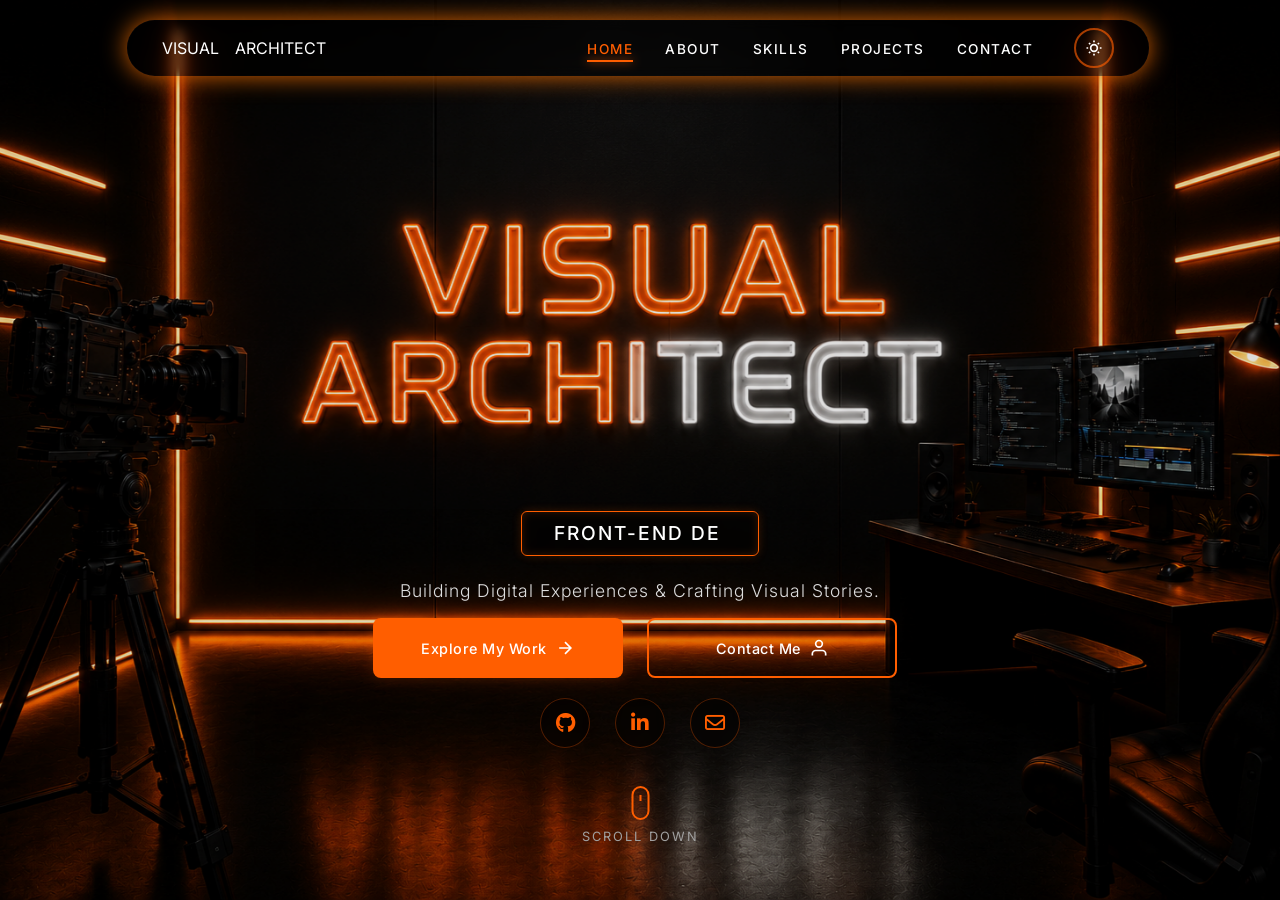
<file: index.html>
<!DOCTYPE html>
<html lang="en">
<head>
    <meta charset="UTF-8">
    <meta name="viewport" content="width=device-width, initial-scale=1.0">
    <title>Visual Architect | Home</title>
    <meta name="description" content="Portfolio of Vignesh, a Front-End Developer and Video Editor. Building digital experiences and crafting visual stories.">
    <link rel="stylesheet" href="style.css">
    <link rel="stylesheet" href="mobile.css">
    <link rel="stylesheet" href="https://cdnjs.cloudflare.com/ajax/libs/font-awesome/6.5.1/css/all.min.css">
</head>
<body>
    <!-- Background -->
    <div class="page-bg home-bg"></div>
    <div class="bg-overlay"></div>

    <div class="container">
        <!-- Navbar Start -->

    <nav class="navbar">

        <div class="logo">
            <span class="orange">VISUAL</span>
            <span class="white"> ARCHITECT</span>
        </div>

        <ul class="nav-links">
           <li><a href="index.html" class="active">HOME</a></li>
           <li><a href="about.html">ABOUT</a></li>
           <li><a href="skills.html">SKILLS</a></li>
           <li><a href="projects.html">PROJECTS</a></li>
           <li><a href="contact.html">CONTACT</a></li>
        </ul>
            <button class="hamburger" id="hamburger-btn" aria-label="Open menu">
                <svg viewBox="0 0 24 24"><line x1="3" y1="6" x2="21" y2="6"/><line x1="3" y1="12" x2="21" y2="12"/><line x1="3" y1="18" x2="21" y2="18"/></svg>
            </button>
            <div class="nav-controls">
                <button id="light-toggle" class="light-toggle" aria-label="Toggle Lighting">
                    <svg viewBox="0 0 24 24" stroke="currentColor" fill="none">
                        <circle cx="12" cy="12" r="4" stroke-width="2"/>
                        <path d="M12 3v2M12 19v2M5 12H3M21 12h-2M7.5 7.5L6 6M18 18l-1.5-1.5M7.5 16.5L6 18M18 6l-1.5 1.5" stroke-width="2"/>
                    </svg>
                </button>
            </div>
        </nav>

        <!-- Mobile Navigation Overlay -->
        <div class="mobile-nav-overlay" id="mobile-nav">
            <button class="mobile-nav-close" id="mobile-nav-close" aria-label="Close menu">&times;</button>
            <a href="index.html" class="active">HOME</a>
            <a href="about.html">ABOUT</a>
            <a href="skills.html">SKILLS</a>
            <a href="projects.html">PROJECTS</a>
            <a href="contact.html">CONTACT</a>
        </div>

        <!-- Main Content -->
        <main class="home-main">
            <!-- Hidden H1 for SEO -->
            <h1 style="display:none;">Visual Architect</h1>
            
            <div class="hero-content">
                <!-- The giant VISUAL ARCHITECT text is in the background image -->
                
                <div class="role-pill">
                    <span id="role-text" style="transition: opacity 0.5s ease;">FRONT-END DEVELOPER</span>
                </div>
                
                <p class="hero-subtitle">Building Digital Experiences & Crafting Visual Stories.</p>
                
                <div class="hero-buttons">
                    <a href="projects.html" class="btn-primary">
                        Explore My Work 
                        <svg width="20" height="20" viewBox="0 0 24 24" fill="none" stroke="currentColor" stroke-width="2">
                            <path d="M5 12h14M12 5l7 7-7 7"/>
                        </svg>
                    </a>
                    <a href="contact.html" class="btn-outline">
                        Contact Me 
                        <svg width="20" height="20" viewBox="0 0 24 24" fill="none" stroke="currentColor" stroke-width="2">
                            <path d="M20 21v-2a4 4 0 00-4-4H8a4 4 0 00-4 4v2"/>
                            <circle cx="12" cy="7" r="4"/>
                        </svg>
                    </a>
                </div>

                <div class="social-icons">
   <a href="https://github.com/FULLstackvickey" target="_blank" class="social-icon" aria-label="GitHub">
        <i class="fa-brands fa-github"></i>
   </a>

    <a href="https://www.linkedin.com/in/creativevickey/" target="_blank" class="social-icon" aria-label="LinkedIn">
       <i class="fa-brands fa-linkedin-in"></i>
    </a>
    <a href="mailto:vigneshwebdev46@gmail.com" class="social-icon" aria-label="Email">
        <i class="far fa-envelope"></i>
    </a>
</div>
            </div>

            <div class="scroll-down">
                <svg width="24" height="36" viewBox="0 0 24 36" fill="none" stroke="currentColor" stroke-width="2">
                    <rect x="4" y="2" width="16" height="32" rx="8" />
                    <line x1="12" y1="10" x2="12" y2="16" />
                </svg>
                <span>Scroll Down</span>
            </div>
        </main>
    </div>

    <script src="script.js"></script>
    <script>
        // Mobile hamburger menu
        const hamburgerBtn = document.getElementById('hamburger-btn');
        const mobileNav = document.getElementById('mobile-nav');
        const mobileNavClose = document.getElementById('mobile-nav-close');
        if (hamburgerBtn && mobileNav) {
            hamburgerBtn.addEventListener('click', () => mobileNav.classList.add('open'));
            mobileNavClose.addEventListener('click', () => mobileNav.classList.remove('open'));
            mobileNav.addEventListener('click', (e) => { if (e.target === mobileNav) mobileNav.classList.remove('open'); });
        }
    </script>
    <script>

let navigating = false;

window.addEventListener("wheel", function(e){

    if(navigating) return;
    navigating = true;

    if(e.deltaY > 0){
        window.location.href = "about.html";
    }

});
</script>
</body>
</html>
</file>
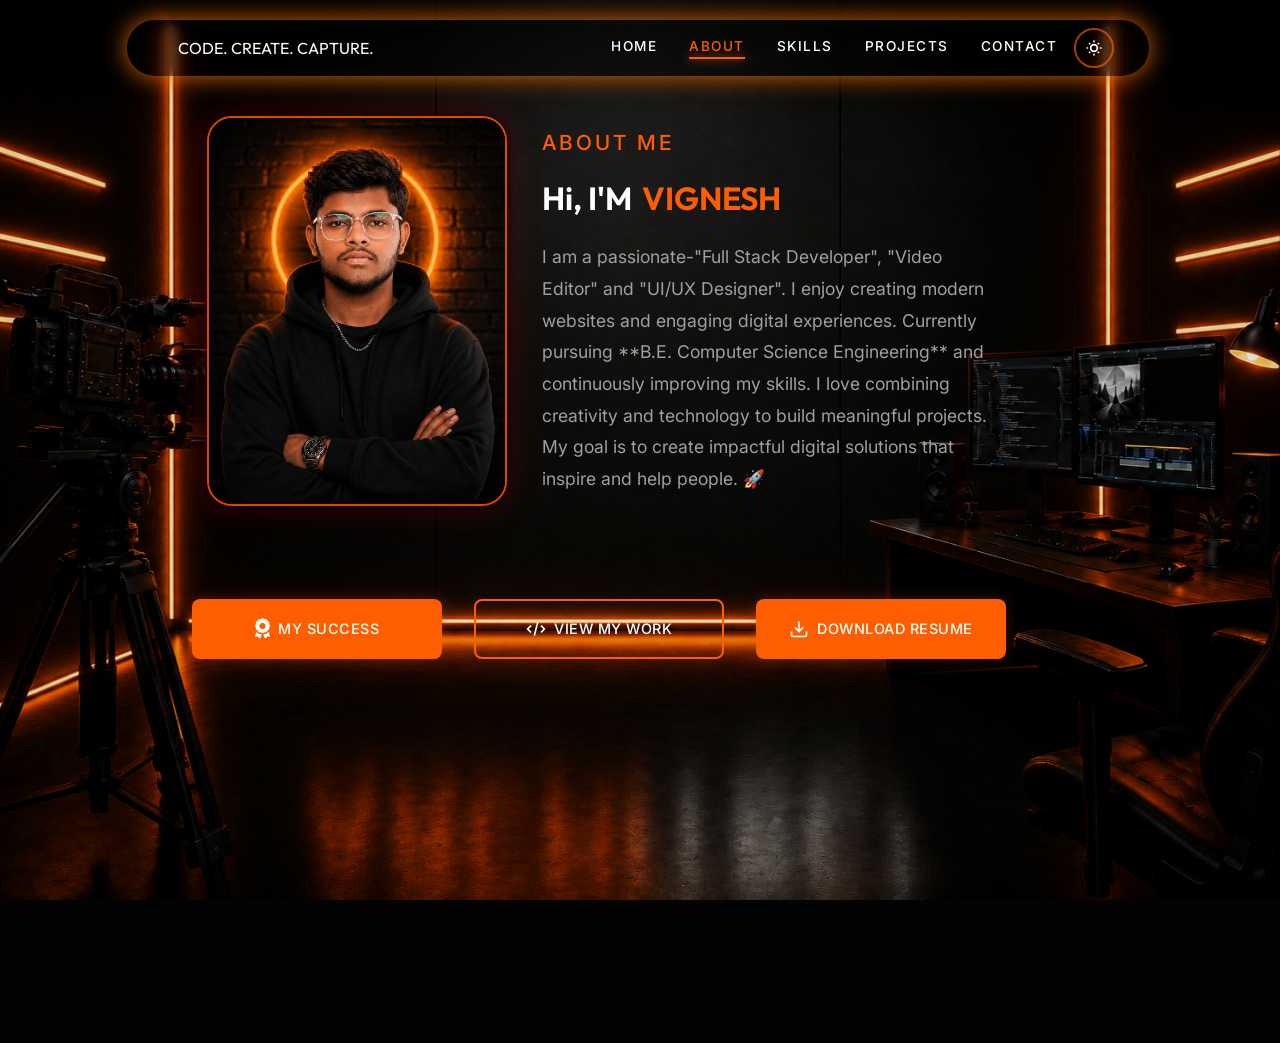
<file: about.html>
<!DOCTYPE html>
<html lang="en">
<head>
    <meta charset="UTF-8">
    <meta name="viewport" content="width=device-width, initial-scale=1.0">
    <title>Visual Architect | About</title>
    <meta name="description" content="About Vignesh - Full Stack Developer & Video Editor">
    <link rel="stylesheet"
         href="https://cdnjs.cloudflare.com/ajax/libs/font-awesome/6.7.2/css/all.min.css">
    <link rel="stylesheet" href="style.css">
    <link rel="stylesheet" href="mobile.css">
    <style>
        .about-main {
            display: flex;
            flex-direction: column;
            gap: 4rem;
            padding: 4rem 0;
            min-height: auto;
            justify-content: center;
        }

        .about-content{
            display: grid;
            grid-template-columns: 1fr 1fr;
            gap: 4rem;
            margin-left: 470px;
            align-items: center;

            position: relative;
            top: -400px;   /* value-ஐ -150px, -180px, -200px என்று adjust பண்ணு */
        }
        .photo-frame{
          width:300px;
          height:390px;
          margin-left: 135px;
          position: relative;
          top: 40px;

          border:3px solid #ff5100dd;
          border-radius:25px;
  
          overflow:hidden;
   
          display:flex;
          justify-content:center;
          align-items:center;

          border: 2px solid #ff5100dd;

          box-shadow:
           0 0 15px #000000dd,
           0 0 30px rgba(255, 0, 0, 0.301);
        }

        .photo-frame img{
           width:100%;
           height:100%;

           object-fit:cover;
           object-position:center;
        }

        .about-text-container {
            display: flex;
            flex-direction: column;
            gap: 1.5rem;
        }

        .about-label {
            font-size: 1.3rem;
            color: var(--neon-orange);
            border-color: black;
            letter-spacing: 3px;
            text-transform: uppercase;
            font-weight: 500;
            position: relative;
        }

        .about-title {
            font-family: var(--font-heading);
            font-size: 2rem;
            gap: 2px;
            font-weight: 650;
            line-height: 1.2;
            position: relative;
        }

        .about-title span {
          color: var(--neon-orange);
          margin-left: 10px;   /* 10px gap */
        }

        .about-subtitle {
            font-size: 1.4rem;
            color: #ddd;
            font-weight: 400;
        }

        .about-description {
            font-size: 1.1rem;
            color: var(--text-secondary);
            line-height: 1.8;
            max-width: 450px;
            position: relative;
        }
    

        .about-buttons{
            display: flex;
            gap: 2rem;

            position: relative;
            top: 80px;
            left: -350px;   /* இதை adjust பண்ணு */
        }
        .stats-cards {
            display: grid;
            grid-template-columns: repeat(3, 1fr);
            gap: 2rem;
        }

        .stat-card {
            display: flex;
            align-items: center;
            gap: 1.5rem;
        }
        
        .stat-card .icon {
            color: var(--neon-orange);
            display: flex;
            align-items: center;
            justify-content: center;
            width: 60px;
            height: 60px;
        }
        
        .stat-card .icon svg {
            width: 40px;
            height: 40px;
            stroke-width: 1.5;
        }

        .stat-card-text {
            display: flex;
            flex-direction: column;
        }

        .stat-card-title {
            font-family: var(--font-heading);
            font-size: 1.1rem;
            font-weight: 600;
            margin-bottom: 0.2rem;
            color: #fff;
        }
        
        .stat-card-title span {
            color: var(--neon-orange);
            display: block;
        }

        .stat-card-line {
            width: 40px;
            height: 2px;
            background: var(--neon-orange);
            margin-top: 8px;
            box-shadow: 0 0 5px var(--neon-orange);
        }

        @media (max-width: 900px) {
            .about-content {
                grid-template-columns: 1fr;
            }
            .stats-cards {
                grid-template-columns: 1fr;
            }
        }
        html,
        body {
             margin: 0;
             padding: 0;
             overflow: hidden;
             height: 100vh;
        }
    </style>
</head>
<body>
    <div class="page-bg common-bg"></div>
    <div class="bg-overlay"></div>

    <div class="container">
        <!-- Navigation -->
        <nav>
            <div class="logo">
                <div class="logo-icon">
                    <svg viewBox="0 0 24 24" stroke="currentColor" fill="none">
                        <rect x="3" y="7" width="18" height="13" rx="2" stroke-width="2"/>
                        <circle cx="12" cy="13" r="4" stroke-width="2"/>
                        <path d="M7 7V5a2 2 0 012-2h6a2 2 0 012 2v2" stroke-width="2"/>
                    </svg>
                </div>
                <div class="logo-text">
                    <span class="logo-subtitle">CODE. CREATE. CAPTURE.</span>
                </div>
            </div>

            <div class="nav-links">
                <a href="index.html">Home</a>
                <a href="about.html" class="active">About</a>
                <a href="skills.html">Skills</a>
                <a href="projects.html">Projects</a>
                <a href="contact.html">Contact</a>
            </div>
            <button class="hamburger" id="hamburger-btn" aria-label="Open menu">
               <svg viewBox="0 0 24 24" stroke="currentColor" fill="none">
                  <line x1="3" y1="6" x2="21" y2="6" stroke-width="2"/>
                  <line x1="3" y1="12" x2="21" y2="12" stroke-width="2"/>
                  <line x1="3" y1="18" x2="21" y2="18" stroke-width="2"/>
               </svg>
            </button>

            <div class="nav-controls">
                <button id="light-toggle" class="light-toggle" aria-label="Toggle Lighting">
                    <svg viewBox="0 0 24 24" stroke="currentColor" fill="none">
                        <circle cx="12" cy="12" r="4" stroke-width="2"/>
                        <path d="M12 3v2M12 19v2M5 12H3M21 12h-2M7.5 7.5L6 6M18 18l-1.5-1.5M7.5 16.5L6 18M18 6l-1.5 1.5" stroke-width="2"/>
                    </svg>
                </button>
            </div>
        </nav>
        </nav>
    <div class="photo-frame">
         <img src="assets/dp.png" alt="Vignesh">
    </div>

        <main class="about-main">
            <div class="about-content">
               
                
                <div class="about-text-container">
                    <span class="about-label">ABOUT ME</span>
                    <h1 class="about-title">Hi, I'M<span>VIGNESH</span></h1>
                    <p class="about-description">
                        I am a passionate-"Full Stack Developer", "Video Editor" and "UI/UX Designer".
                        I enjoy creating modern websites and engaging digital experiences.
                        Currently pursuing **B.E. Computer Science Engineering** and continuously improving my skills.
                        I love combining creativity and technology to build meaningful projects.
                        My goal is to create impactful digital solutions that inspire and help people. 🚀
                    </p>
                    
                    <div class="about-buttons">
                        <a href="success.html" class="btn-primary">
                          <i class="fa-solid fa-award" style="font-size:20px;"></i>
                           <span>MY SUCCESS</span>
                        </a>
                        <a href="projects.html" class="btn-outline">
                            <svg width="20" height="20" viewBox="0 0 24 24" fill="none" stroke="currentColor" stroke-width="2">
                                <path d="M10 20l4-16m4 4l4 4-4 4M6 16l-4-4 4-4"/>
                            </svg>
                            VIEW MY WORK
                        </a>
                        <a href="assets/resume.pdf" class="btn-primary" download>
                            <svg width="20" height="20" viewBox="0 0 24 24" fill="none" stroke="currentColor" stroke-width="2">
                                <path d="M21 15v4a2 2 0 0 1-2 2H5a2 2 0 0 1-2-2v-4M7 10l5 5 5-5M12 15V3"/>
                            </svg>
                            DOWNLOAD RESUME
                        </a>
                    </div>
                </div>
            </div>
        </main>
    </div>

    <script src="script.js"></script>
    <script>
let navigating = false;

window.addEventListener("wheel", function(e){

    if(navigating) return;
    navigating = true;

    if(e.deltaY > 0){
        window.location.href = "skills.html";
    } else {
        window.location.href = "index.html";
    }

});
</script>
</body>
</html>
</file>
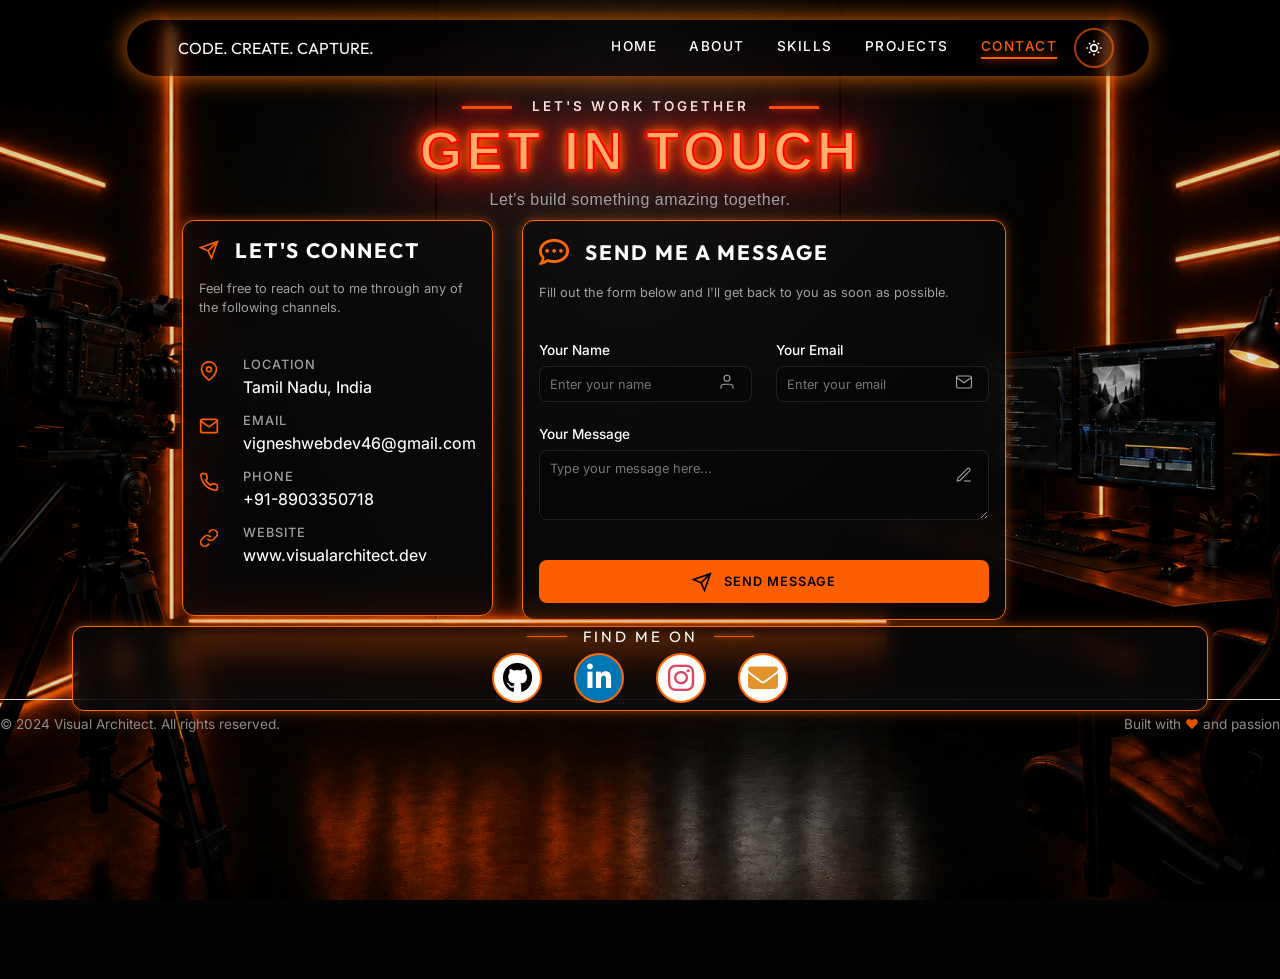
<file: contact.html>
<!DOCTYPE html>
<html lang="en">
<head>
    <meta charset="UTF-8">
    <meta name="viewport" content="width=device-width, initial-scale=1.0">
    <title>Visual Architect | Contact</title>
    <meta name="description" content="Get in touch with me">
    <link rel="stylesheet" href="https://cdnjs.cloudflare.com/ajax/libs/font-awesome/6.7.2/css/all.min.css">
    <link href="https://fonts.googleapis.com/css2?family=Orbitron:wght@700;800;900&display=swap" rel="stylesheet">
    <link rel="stylesheet" href="style.css">
    <link rel="stylesheet" href="mobile.css">
    <style>
        .contact-main {
            padding-bottom: 2rem;
        }
        .contact-bg{
            background-image:url('assets/common-bg.jpg');
            background-size:cover;
            background-position:center;
            background-repeat:no-repeat;
        }

        .contact-grid{
           display:grid;
           grid-template-columns: 0.35fr 1fr;  /* 1fr 1.3fr */
           gap:1.2rem;                          /* 2rem → 1.2rem */
           margin-bottom:2rem;
           position: relative;
           top: -210px;
        }

        .contact-card{
              background: var(--glass-bg);
              backdrop-filter: blur(12px);
              -webkit-backdrop-filter: blur(12px);
              border: 1.5px solid #ff6a00;
              border-radius: 12px;

              padding: 1rem;          /* 1.5rem → 1rem */

              box-shadow:
                0 0 10px rgba(255,106,0,0.35),
                0 0 20px rgba(255,106,0,0.15);
              display: flex;
              flex-direction: column;
              height: fit-content;
              align-self: start;
        }
        .contact-left-card{
          position: relative;
          left: 110px;
          min-height: 395.5px;
        }
        .contact-card:last-child{
           width: 60%;
           justify-self: start;
           position: relative;
           left: 120px;
        }
        .contact-card-header {
            display: flex;
            align-items: center;
            gap: 1rem;
            margin-bottom: 1rem;
        }

        .contact-card-header svg {
            width: 20px;
            height: 20px;
            stroke: var(--neon-orange);
            fill: none;
            stroke-width: 2;
        }
        .contact-card-header i{
             font-size: 30px;          /* Size increase */
             color: #ff6a00;           /* Orange */
        }

        .contact-card-header h3 {
            font-family: var(--font-heading);
            font-size: 1.3rem;
            letter-spacing: 2px;
            text-transform: uppercase;
        }

        .contact-intro {
            font-size: 0.8rem;
            color: var(--text-secondary);
            margin-bottom: 2.5rem;
            line-height: 1.5;
        }

        /* Contact Info List */
        .contact-info-list {
            display: flex;
            flex-direction: column;
            gap: 1rem;
            margin-bottom: 0.5rem;
        }

        .info-item {
            display: flex;
            align-items: flex-start;
            gap: 1.5rem;
        }

        .info-icon {
            color: var(--neon-orange);
            margin-top: 0.2rem;
        }

        .info-icon svg {
            width: 20px;
            height: 20px;
            stroke-width: 2;
        }

        .info-text {
            display: flex;
            flex-direction: column;
            gap: 0.3rem;
        }

        .info-label {
            font-size: 0.8rem;
            color: var(--text-secondary);
            text-transform: uppercase;
            letter-spacing: 1px;
            font-weight: 500;
        }

        .info-value {
            font-size: 1rem;
            color: #fff;
            font-weight: 450;
        }

    
        /* Form */
        .contact-form {
            display: flex;
            flex-direction: column;
            gap: 1.5rem;
        }

        .form-row {
            display: grid;
            grid-template-columns: 1fr 1fr;
            gap: 1.5rem;
        }

        .form-group {
            display: flex;
            flex-direction: column;
            gap: 0.5rem;
        }

        .form-label {
            font-size: 0.85rem;
            color: #fff;
            font-weight: 500;
        }

        .input-wrapper {
            position: relative;
            display: flex;
            align-items: center;
        }

        .form-input {
            width: 100%;
            background: rgba(0, 0, 0, 0.3);
            border: 1px solid rgba(255, 255, 255, 0.1);
            border-radius: 8px;
            padding: 0.6rem;
            color: #fff;
            font-family: var(--font-body);
            font-size: 0.8rem;
            transition: all 0.3s;
        }

        .form-input:focus {
            outline: none;
            border-color: var(--neon-orange);
            box-shadow: 0 0 10px rgba(255, 94, 0, 0.2);
            background: rgba(0, 0, 0, 0.5);
        }

        .input-icon {
            position: absolute;
            right: 1rem;
            color: var(--text-secondary);
            pointer-events: none;
        }
        
        .input-icon svg {
            width: 18px;
            height: 18px;
            stroke-width: 1.5;
        }

        .form-input:focus + .input-icon {
            color: var(--neon-orange);
        }

        textarea.form-input {
            resize: vertical;
            min-height: 70px;
        }

        .submit-btn {
            background: var(--neon-orange);
            color: #000;
            font-weight: 600;
            font-family: var(--font-body);
            border: none;
            padding: 0.7rem;
            border-radius: 8px;
            cursor: pointer;
            display: flex;
            align-items: center;
            justify-content: center;
            gap: 0.8rem;
            font-size: 0.8rem;
            text-transform: uppercase;
            letter-spacing: 1px;
            transition: all 0.3s;
            margin-top: 1rem;
        }

        .submit-btn:hover {
            box-shadow: 0 0 20px var(--neon-orange-dim);
            transform: translateY(-2px);
        }

        /* Social Banner */
        .social-banner {
            background: var(--glass-bg);
            backdrop-filter: blur(12px);
            border: 1.5px solid #ff6a00;
            box-shadow:
                 0 0 10px rgba(255,106,0,0.4),
                 0 0 20px rgba(255,106,0,0.2);
            border-radius: 12px;
            padding: -75px;
            text-align: center;
            display: flex;
            flex-direction: column;
            align-items: center;
            gap: 1.5rem;
            position: relative;
            top: -236px;
        }

        .social-header {
            display: flex;
            align-items: center;
            gap: 1rem;
            font-family: var(--font-heading);
            font-size: 15px;
            letter-spacing: 3px;
            margin-bottom: -10px;
            text-transform: uppercase;
        }

        .social-header::before,
        .social-header::after {
            content: '';
            width: 40px;
            height: 1px;
            background: var(--neon-orange);
            box-shadow: 0 0 5px var(--neon-orange);
        }

        .social-icons-large {
            display: flex;
            gap: 2rem;
            justify-content: center;
        }

        .social-icon-large {
            width: 50px;
            height: 50px;
            border-radius: 50%;
            border: 1px solid rgba(255, 94, 0, 0.3);
            display: flex;
            align-items: center;
            justify-content: center;
            color: #fff;
            position: relative;
            top: -7px;
            transition: all 0.3s;
            background: rgba(0, 0, 0, 0.3);
        }

        .social-icon-large svg {
            width: 24px;
            height: 24px;
            fill: currentColor;
        }

        .social-icon-large:hover {
            background: var(--neon-orange);
            color: #000;
            box-shadow: 0 0 15px var(--neon-orange-dim);
            border-color: var(--neon-orange);
            transform: translateY(-3px);
        }
        
        .social-icon-large.linkedin:hover {
            background: #0077b5;
            border-color: #0077b5;
            box-shadow: 0 0 15px rgba(0, 119, 181, 0.5);
            color: #fff;
        }
        
        .social-icon-large.instagram:hover {
            background: #E1306C;
            border-color: #E1306C;
            box-shadow: 0 0 15px rgba(225, 48, 108, 0.5);
            color: #fff;
        }

        .footer {
            margin-top: -280px;
            text-align: center;
            display: flex;
            justify-content: space-between;
            align-items: center;
            font-size: 0.85rem;
            color: var(--text-secondary);
            padding: 1rem 0;
            border-top: 0.2px solid rgb(255, 255, 255);
        }



        /* Success Popup */
        .popup-overlay {
            position: fixed;
            top: 0;
            left: 0;
            width: 100vw;
            height: 100vh;
            background: rgba(0, 0, 0, 0.8);
            backdrop-filter: blur(5px);
            z-index: 100;
            display: flex;
            align-items: center;
            justify-content: center;
            opacity: 0;
            pointer-events: none;
            transition: opacity 0.3s;
        }

        .popup-overlay.active {
            opacity: 1;
            pointer-events: all;
        }

        .popup-box {
            background: var(--glass-bg);
            border: 1px solid var(--neon-orange);
            padding: 3rem;
            border-radius: 12px;
            text-align: center;
            box-shadow: 0 0 30px rgba(255, 94, 0, 0.2);
            transform: translateY(20px);
            transition: transform 0.3s;
            max-width: 400px;
        }

        .popup-overlay.active .popup-box {
            transform: translateY(0);
        }

        .popup-icon {
            width: 60px;
            height: 60px;
            color: var(--neon-orange);
            margin: 0 auto 1.5rem;
        }

        .popup-box h3 {
            font-family: var(--font-heading);
            font-size: 1.5rem;
            margin-bottom: 0.5rem;
        }

        .popup-box p {
            color: var(--text-secondary);
            margin-bottom: 2rem;
        }

        .popup-btn {
            background: var(--neon-orange);
            color: #000;
            border: none;
            padding: 0.8rem 2rem;
            border-radius: 6px;
            font-weight: 600;
            cursor: pointer;
            transition: box-shadow 0.3s;
        }

        .popup-btn:hover {
            box-shadow: 0 0 15px var(--neon-orange-dim);
        }

        @media (max-width: 900px) {
            .contact-grid {
                grid-template-columns: 1fr;
            }
            .form-row {
                grid-template-columns: 1fr;
            }
            .footer {
                flex-direction: column;
                gap: 1rem;
            }
        }
        .contact-subtitle{
          font-size: 13.5px;
          font-weight: 600;
          position: relative;
          top: -90px;
          color: #ffffff;
          text-align: center;
          letter-spacing: 3px;
          margin-bottom: 20px;
          position: relative;
        }

        .contact-subtitle::before,
        .contact-subtitle::after{
          content: "";
          display: inline-block;
          width: 50px;
          height: 3px;
          background: var(--neon-orange);
          margin: 0 20px;
          vertical-align: middle;
          box-shadow: 0 0 10px var(--neon-orange);
        }
        .contact-title{
           font-family: 'Montserrat', sans-serif;
           font-size: 55px;
           font-weight: 700;
           text-transform: uppercase;
           letter-spacing: 4px;

           color: #ffb066;
          -webkit-text-stroke: 2px #ff0000;

          text-shadow:
           0 0 4px #ff2222,
           0 0 8px #ff6a00,
           0 0 15px #ff6a00,
           0 0 30px #ff0000,
           0 0 60px #fd0404,
           0 0 120px #ff0000;

           margin: 0;
           position: relative;
           top: -105px;      /* மேலே ஏற்றும் */
           text-align: center;
        }
        .contact-description{
          font-size: 15px;
          color: #ffffff;
          text-align: center;
          position: relative;
          top: -113px;
          letter-spacing: 0.5px;
          font-family: 'Poppins', sans-serif;
        }
        .linkedin i{
          font-size: 28px !important;
        }
        /* LinkedIn Circle */
         .social-icon-large.linkedin{
    background: #0077B5;          /* LinkedIn Blue */
    border: 2px solid #ff6a00;    /* Orange Border */
    border-radius: 50%;
}

/* LinkedIn Icon */
.social-icon-large.linkedin i{
    color: #ffffff !important;    /* White "in" */
    font-size: 28px;
}

/* Hover */
.social-icon-large.linkedin:hover{
    background: #005f8f;
}

.social-icon-large.linkedin:hover i{
    color: #ffffff !important;
}
/* GitHub */
.social-icon-large.github{
    background: #ffffff;          /* White background */
    border: 2px solid #ff6a00;    /* Orange border */
    border-radius: 50%;
}

.social-icon-large.github i{
    color: #000000 !important;    /* Black GitHub icon */
    font-size: 30px;              /* Size adjust pannalam */
}

.social-icon-large.github:hover{
    background: #ffffff;
}

.social-icon-large.github:hover i{
    color: #000000 !important;
}
/* Instagram */
.social-icon-large.instagram{
    background: #ffffff;          /* White background */
    border: 2px solid #ff6a00;    /* Orange border */
    border-radius: 50%;
}

.social-icon-large.instagram i{
    color: #da4661 !important;    /* Instagram Pink */
    font-size: 30px;
}

.social-icon-large.instagram:hover{
    background: #ffffff;
}

.social-icon-large.instagram:hover i{
    color: #E4405F !important;
}
/* Email */
.social-icon-large.email{
    background: #ffffff;          /* White background */
    border: 2px solid #ff6a00;    /* Orange border */
    border-radius: 50%;
}

.social-icon-large.email i{
    color: #e2932b !important;    /* Violet icon */
    font-size: 30px;
}

.social-icon-large.email:hover{
    background: #ffffff;
}

.social-icon-large.email:hover i{
    color: #b81717 !important;    /* Hover-லும் Violet */
}
        /* Desktop: lock scroll. Mobile: override below */
        html, body {
             margin: 0;
             padding: 0;
             overflow: hidden;
             height: 100vh;
        }

        /* ---- CONTACT PAGE MOBILE OVERRIDES ---- */
        @media (max-width: 768px) {
            html, body {
                overflow-x: hidden !important;
                overflow-y: auto !important;
                height: auto !important;
            }

            .contact-subtitle {
                font-size: 11px !important;
                top: 0 !important;
                position: relative !important;
                letter-spacing: 2px !important;
                margin-bottom: 5px !important;
            }

            .contact-title {
                font-size: 2.2rem !important;
                top: 0 !important;
                position: relative !important;
                -webkit-text-stroke: 1px #ff0000 !important;
            }

            .contact-description {
                top: 0 !important;
                position: relative !important;
                font-size: 13px !important;
                margin-bottom: 0.8rem !important;
            }

            .contact-grid {
                grid-template-columns: 1fr !important;
                top: 0 !important;
                position: relative !important;
                gap: 1.2rem !important;
                margin-bottom: 1.5rem !important;
            }

            .contact-left-card {
                left: 0 !important;
                position: relative !important;
                min-height: auto !important;
            }

            .contact-card:last-child {
                width: 100% !important;
                left: 0 !important;
                position: relative !important;
                justify-self: auto !important;
            }

            .form-row {
                grid-template-columns: 1fr !important;
                gap: 1rem !important;
            }

            .info-value {
                font-size: 0.85rem !important;
                word-break: break-word !important;
            }

            .social-banner {
                top: 0 !important;
                position: relative !important;
                padding: 1.5rem 1rem !important;
                margin-bottom: 1.5rem !important;
            }

            .social-icons-large {
                gap: 1rem !important;
                flex-wrap: wrap !important;
                justify-content: center !important;
            }

            .footer {
                margin-top: 1rem !important;
                flex-direction: column !important;
                gap: 0.5rem !important;
                text-align: center !important;
            }
        }

        @media (max-width: 480px) {
            .contact-title {
                font-size: 1.8rem !important;
            }
            .contact-subtitle {
                font-size: 9px !important;
            }
            .info-value {
                font-size: 0.82rem !important;
            }
            .social-icons-large {
                gap: 0.8rem !important;
            }
        }
    </style>
</head>
<body>
    <div class="page-bg contact-bg"></div>
    <div class="bg-overlay"></div>

    <div class="container">
        <!-- Navigation -->
        <nav>
            <div class="logo">
                <div class="logo-icon">
                    <svg viewBox="0 0 24 24" stroke="currentColor" fill="none">
                        <rect x="3" y="7" width="18" height="13" rx="2" stroke-width="2"/>
                        <circle cx="12" cy="13" r="4" stroke-width="2"/>
                        <path d="M7 7V5a2 2 0 012-2h6a2 2 0 012 2v2" stroke-width="2"/>
                    </svg>
                </div>
                <div class="logo-text">
                    <span class="logo-subtitle">CODE. CREATE. CAPTURE.</span>
                </div>
            </div>

            <div class="nav-links">
                <a href="index.html">Home</a>
                <a href="about.html">About</a>
                <a href="skills.html">Skills</a>
                <a href="projects.html">Projects</a>
                <a href="contact.html" class="active">Contact</a>
            </div>

            <button class="hamburger" id="hamburger-btn" aria-label="Open menu">
                <svg viewBox="0 0 24 24"><line x1="3" y1="6" x2="21" y2="6"/><line x1="3" y1="12" x2="21" y2="12"/><line x1="3" y1="18" x2="21" y2="18"/></svg>
            </button>

            <div class="nav-controls">
                <button id="light-toggle" class="light-toggle" aria-label="Toggle Lighting">
                    <svg viewBox="0 0 24 24" stroke="currentColor" fill="none">
                        <circle cx="12" cy="12" r="4" stroke-width="2"/>
                        <path d="M12 3v2M12 19v2M5 12H3M21 12h-2M7.5 7.5L6 6M18 18l-1.5-1.5M7.5 16.5L6 18M18 6l-1.5 1.5" stroke-width="2"/>
                    </svg>
                </button>
            </div>
        </nav>

        <!-- Mobile Navigation Overlay -->
        <div class="mobile-nav-overlay" id="mobile-nav">
            <button class="mobile-nav-close" id="mobile-nav-close" aria-label="Close menu">&times;</button>
            <a href="index.html">HOME</a>
            <a href="about.html">ABOUT</a>
            <a href="skills.html">SKILLS</a>
            <a href="projects.html">PROJECTS</a>
            <a href="contact.html" class="active">CONTACT</a>
        </div>

        <main class="contact-main">
            <div class="section-header">
                <section class="contact-hero">
                    <h3 class="contact-subtitle">LET'S WORK TOGETHER</h3>
                   <h1 class="contact-title">GET IN TOUCH</h1>
                   <p class="contact-description">
                      Let's build something amazing together.
                   </p>
                </section>
            </div>

            <div class="contact-grid">
                <!-- Contact Info -->
                <div class="contact-card contact-left-card">
                    <div class="contact-card-header">
                        <svg viewBox="0 0 24 24">
                            <path d="M22 2L11 13M22 2l-7 20-4-9-9-4 20-7z"/>
                        </svg>
                        <h3>LET'S CONNECT</h3>
                    </div>
                    <p class="contact-intro">Feel free to reach out to me through any of the following channels.</p>
                    
                    <div class="contact-info-list">
                        <div class="info-item">
                            <div class="info-icon">
                                <svg viewBox="0 0 24 24" fill="none" stroke="currentColor">
                                    <path d="M21 10c0 7-9 13-9 13s-9-6-9-13a9 9 0 0 1 18 0z"></path>
                                    <circle cx="12" cy="10" r="3"></circle>
                                </svg>
                            </div>
                            <div class="info-text">
                                <span class="info-label">LOCATION</span>
                                <span class="info-value">Tamil Nadu, India</span>
                            </div>
                        </div>
                        
                        <div class="info-item">
                            <div class="info-icon">
                                <svg viewBox="0 0 24 24" fill="none" stroke="currentColor">
                                    <path d="M4 4h16c1.1 0 2 .9 2 2v12c0 1.1-.9 2-2 2H4c-1.1 0-2-.9-2-2V6c0-1.1.9-2 2-2z"></path>
                                    <polyline points="22,6 12,13 2,6"></polyline>
                                </svg>
                            </div>
                            <div class="info-text">
                                <span class="info-label">EMAIL</span>
                                <span class="info-value">vigneshwebdev46@gmail.com</span>
                            </div>
                        </div>
                        
                        <div class="info-item">
                            <div class="info-icon">
                                <svg viewBox="0 0 24 24" fill="none" stroke="currentColor">
                                    <path d="M22 16.92v3a2 2 0 0 1-2.18 2 19.79 19.79 0 0 1-8.63-3.07 19.5 19.5 0 0 1-6-6 19.79 19.79 0 0 1-3.07-8.67A2 2 0 0 1 4.11 2h3a2 2 0 0 1 2 1.72 12.84 12.84 0 0 0 .7 2.81 2 2 0 0 1-.45 2.11L8.09 9.91a16 16 0 0 0 6 6l1.27-1.27a2 2 0 0 1 2.11-.45 12.84 12.84 0 0 0 2.81.7A2 2 0 0 1 22 16.92z"></path>
                                </svg>
                            </div>
                            <div class="info-text">
                                <span class="info-label">PHONE</span>
                                <span class="info-value">+91-8903350718</span>
                            </div>
                        </div>

                        <div class="info-item">
                            <div class="info-icon">
                                <svg viewBox="0 0 24 24" fill="none" stroke="currentColor">
                                    <path d="M10 13a5 5 0 0 0 7.54.54l3-3a5 5 0 0 0-7.07-7.07l-1.72 1.71"></path>
                                    <path d="M14 11a5 5 0 0 0-7.54-.54l-3 3a5 5 0 0 0 7.07 7.07l1.71-1.71"></path>
                                </svg>
                            </div>
                            <div class="info-text">
                                <span class="info-label">WEBSITE</span>
                                <span class="info-value">www.visualarchitect.dev</span>
                            </div>
                        </div>
                    </div>
                </div>

                <!-- Contact Form -->
                <div class="contact-card">
                    <div class="contact-card-header">
                        <i class="fa-regular fa-comment-dots" style="font-family: 20px;"></i>
                        <h3>SEND ME A MESSAGE</h3>
                    </div>
                    <p class="contact-intro">Fill out the form below and I'll get back to you as soon as possible.</p>

                    <!-- FormSubmit Ajax Form -->
                    <form id="contact-form" class="contact-form" action="https://formsubmit.co/ajax/vigneshwebdev46@gmail.com" method="POST">
                        <div class="form-row">
                            <div class="form-group">
                                <label class="form-label">Your Name</label>
                                <div class="input-wrapper">
                                    <input type="text" name="name" class="form-input" placeholder="Enter your name" required>
                                    <div class="input-icon">
                                        <svg viewBox="0 0 24 24" fill="none" stroke="currentColor"><path d="M20 21v-2a4 4 0 0 0-4-4H8a4 4 0 0 0-4 4v2"/><circle cx="12" cy="7" r="4"/></svg>
                                    </div>
                                </div>
                            </div>
                            <div class="form-group">
                                <label class="form-label">Your Email</label>
                                <div class="input-wrapper">
                                    <input type="email" name="email" class="form-input" placeholder="Enter your email" required>
                                    <div class="input-icon">
                                        <svg viewBox="0 0 24 24" fill="none" stroke="currentColor"><path d="M4 4h16c1.1 0 2 .9 2 2v12c0 1.1-.9 2-2 2H4c-1.1 0-2-.9-2-2V6c0-1.1.9-2 2-2z"/><polyline points="22,6 12,13 2,6"/></svg>
                                    </div>
                                </div>
                            </div>
                        </div>
                        <div class="form-group">
                            <label class="form-label">Your Message</label>
                            <div class="input-wrapper" style="align-items: flex-start;">
                                <textarea name="message" class="form-input" placeholder="Type your message here..." required></textarea>
                                <div class="input-icon" style="top: 1rem;">
                                    <svg viewBox="0 0 24 24" fill="none" stroke="currentColor"><path d="M12 20h9"/><path d="M16.5 3.5a2.121 2.121 0 0 1 3 3L7 19l-4 1 1-4L16.5 3.5z"/></svg>
                                </div>
                            </div>
                        </div>

                        <!-- Anti-spam -->
                        <input type="text" name="_honey" style="display:none">
                        <!-- Disable Captcha since using Ajax might get tricky with it -->
                        <input type="hidden" name="_captcha" value="false">

                        <button type="submit" class="submit-btn" id="submit-btn">
                            <svg width="20" height="20" viewBox="0 0 24 24" fill="none" stroke="currentColor" stroke-width="2">
                                <line x1="22" y1="2" x2="11" y2="13"/>
                                <polygon points="22 2 15 22 11 13 2 9 22 2"/>
                            </svg>
                            SEND MESSAGE
                        </button>
                    </form>
                </div>
            </div>

            <!-- Social Banner -->
            <div class="social-banner">
                <div class="social-header">FIND ME ON</div>
                <div class="social-icons-large">

                <a href="https://github.com/FULLstackvickey"class="social-icon-large github"target="_blank">
                   <i class="fab fa-github"></i>
                </a>
                <a href="https://www.linkedin.com/in/creativevickey" class="social-icon-large linkedin" target="_blank">
                   <i class="fa-brands fa-linkedin-in"></i>
                </a>

                <a href="https://www.instagram.com/the_bloody_leo46/"class="social-icon-large instagram"target="_blank">
                   <i class="fab fa-instagram"></i>
                </a>

                <a href="mailto:vigneshwebdev46@gmail.com"class="social-icon-large email">
                   <i class="fas fa-envelope"></i>
                </a>
                </div>
                </div>
            </div>

            <!-- Footer -->
            <footer class="footer">
                <p>&copy; 2024 Visual Architect. All rights reserved.</p>
                <p>Built with <span style="color:var(--neon-orange)">&#10084;</span> and passion</p>
            </footer>
        </main>
    </div>

    <!-- Success Popup -->
    <div class="popup-overlay" id="success-popup">
        <div class="popup-box">
            <div class="popup-icon">
                <svg viewBox="0 0 24 24" fill="none" stroke="currentColor" stroke-width="2">
                    <path d="M22 11.08V12a10 10 0 1 1-5.93-9.14"></path>
                    <polyline points="22 4 12 14.01 9 11.01"></polyline>
                </svg>
            </div>
            <h3>Message Sent!</h3>
            <p>Thank you for reaching out. I will get back to you soon.</p>
            <button class="popup-btn" id="close-popup">Great</button>
        </div>
    </div>

    <script src="script.js"></script>
    <script>
        document.addEventListener('DOMContentLoaded', () => {
            const form = document.getElementById('contact-form');
            const popup = document.getElementById('success-popup');
            const closePopupBtn = document.getElementById('close-popup');
            const submitBtn = document.getElementById('submit-btn');

            form.addEventListener('submit', async (e) => {
                e.preventDefault();
                
                // Show loading state
                const originalText = submitBtn.innerHTML;
                submitBtn.innerHTML = '<svg width="20" height="20" viewBox="0 0 24 24" fill="none" stroke="currentColor" stroke-width="2"><path d="M12 2v4m0 12v4M4.93 4.93l2.83 2.83m8.48 8.48l2.83 2.83M2 12h4m12 0h4M4.93 19.07l2.83-2.83m8.48-8.48l2.83-2.83" stroke-linecap="round" stroke-linejoin="round"/></svg> SENDING...';
                submitBtn.style.opacity = '0.7';
                submitBtn.disabled = true;

                try {
                    const formData = new FormData(form);
                    
                    const response = await fetch(form.action, {
                        method: 'POST',
                        body: formData,
                        headers: {
                            'Accept': 'application/json'
                        }
                    });
                    console.log("Status:", response.status);
                    console.log("OK:", response.ok);
                    console.log(await response.text());

                    if (response.ok) {
                        // Show success popup
                        popup.classList.add('active');
                        form.reset();
                    } else {
                        alert("Oops! There was a problem submitting your form.");
                    }
                } catch (error) {
                    alert("Oops! There was a problem submitting your form.");
                } finally {
                    // Reset button state
                    submitBtn.innerHTML = originalText;
                    submitBtn.style.opacity = '1';
                    submitBtn.disabled = false;
                }
            });

            closePopupBtn.addEventListener('click', () => {
                popup.classList.remove('active');
            });
        });
    </script>
    <script>
        // Mobile hamburger menu
        const hamburgerBtn = document.getElementById('hamburger-btn');
        const mobileNav = document.getElementById('mobile-nav');
        const mobileNavClose = document.getElementById('mobile-nav-close');
        if (hamburgerBtn && mobileNav) {
            hamburgerBtn.addEventListener('click', () => mobileNav.classList.add('open'));
            mobileNavClose.addEventListener('click', () => mobileNav.classList.remove('open'));
            mobileNav.addEventListener('click', (e) => { if (e.target === mobileNav) mobileNav.classList.remove('open'); });
        }
    </script>
    <script>
// Wheel navigation — disabled on mobile to allow natural scrolling
if (window.innerWidth > 768) {
    let navigating = false;
    window.addEventListener("wheel", function(e){
        if(navigating) return;
        navigating = true;
        if(e.deltaY < 0){
            window.location.href = "projects.html";
        }
    });
}
</script>
</body>
</html>
</file>
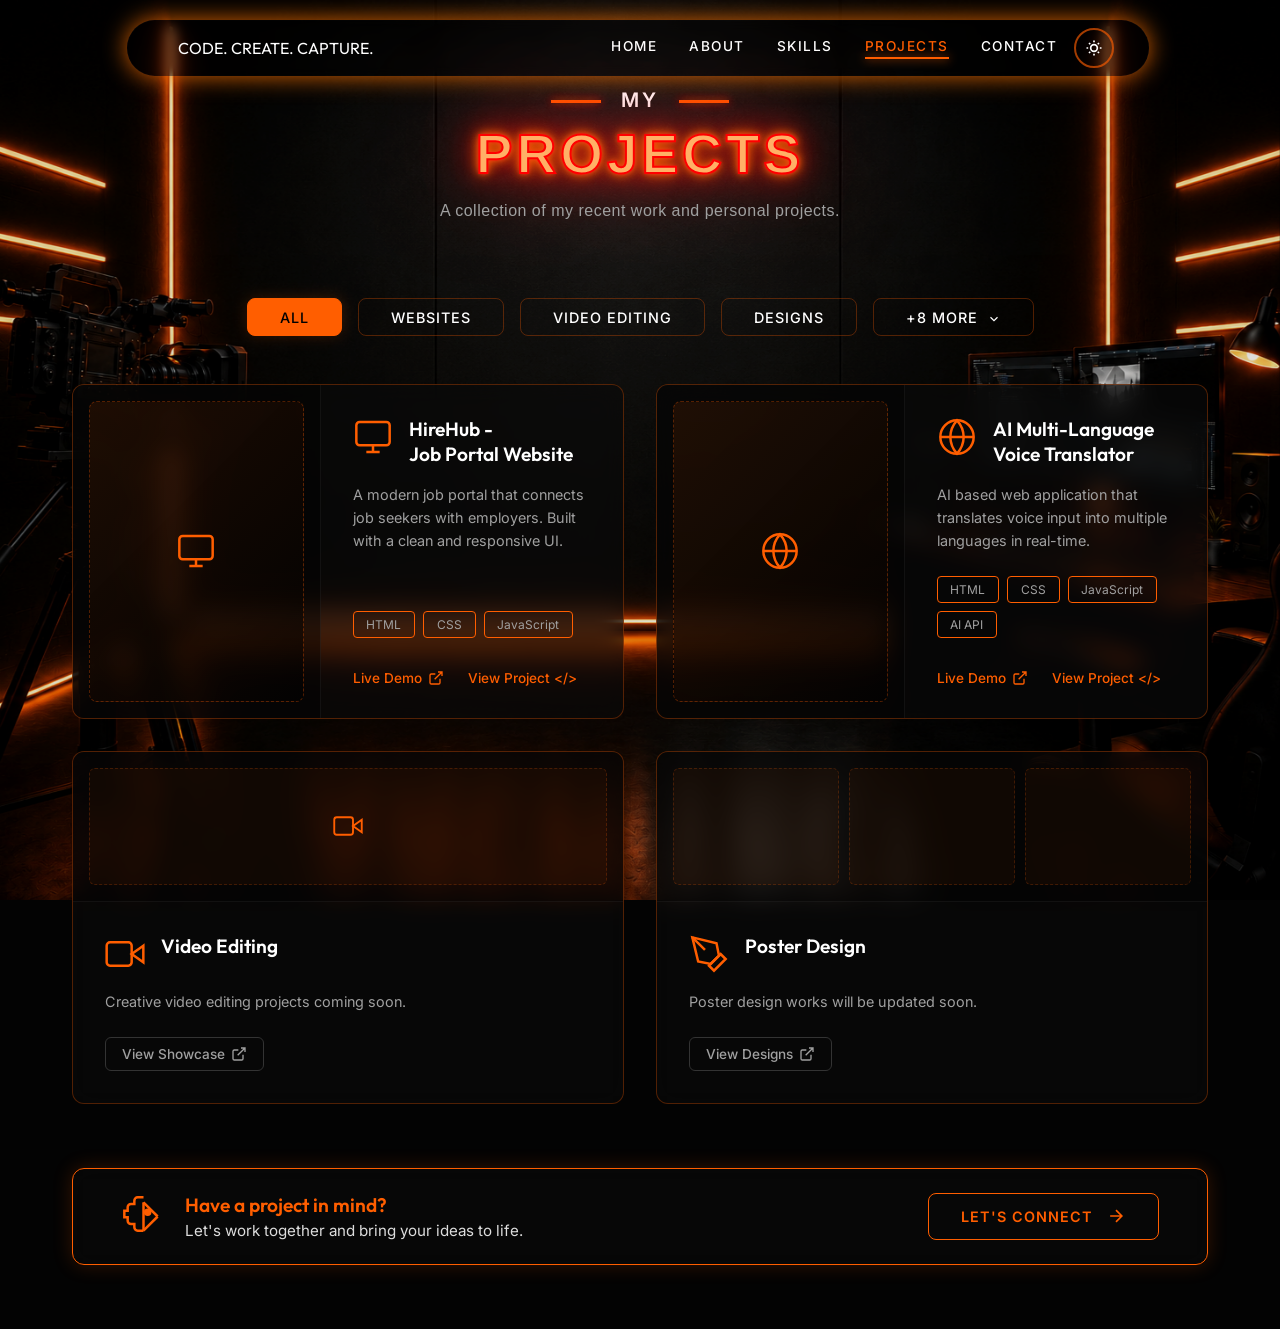
<file: projects.html>
<!DOCTYPE html>
<html lang="en">
<head>
    <meta charset="UTF-8">
    <meta name="viewport" content="width=device-width, initial-scale=1.0">
    <title>Visual Architect | Projects</title>
    <meta name="description" content="A collection of my recent work and personal projects.">
    <link rel="stylesheet" href="style.css">
    <link rel="stylesheet" href="mobile.css">
    <style>
        .projects-main {
            padding-bottom: 4rem;
        }

        /* Filters */
        .project-filters {
            display: flex;
            justify-content: center;
            flex-wrap: wrap;
            gap: 1rem;
            margin-bottom: 3rem;
        }

        .filter-btn {
            background: transparent;
            border: 1px solid var(--glass-border);
            color: #fff;
            padding: 0.6rem 2rem;
            border-radius: 8px;
            font-family: var(--font-body);
            font-weight: 500;
            font-size: 0.9rem;
            text-transform: uppercase;
            letter-spacing: 1px;
            cursor: pointer;
            transition: all 0.3s ease;
        }

        .filter-btn:hover, .filter-btn.active {
            background: var(--neon-orange);
            border-color: var(--neon-orange);
            color: #000;
            box-shadow: 0 0 15px var(--neon-orange-dim);
        }

        /* Projects Grid */
        .projects-grid {
            display: grid;
            grid-template-columns: 1fr 1fr;
            gap: 2rem;
        }

        .project-card {
            background: var(--glass-bg);
            backdrop-filter: blur(12px);
            -webkit-backdrop-filter: blur(12px);
            border: 1px solid var(--glass-border);
            border-radius: 12px;
            overflow: hidden;
            display: flex;
            transition: all 0.3s ease;
        }

        .project-card:hover {
            border-color: var(--neon-orange);
            box-shadow: 0 8px 32px rgba(0, 0, 0, 0.5), 0 0 15px var(--neon-orange-dim);
        }

        /* Card Layout Variations */
        /* For standard web projects with image left, text right */
        .project-img-container {
            width: 45%;
            background: rgba(0,0,0,0.4);
            display: flex;
            align-items: center;
            justify-content: center;
            border-right: 1px solid rgba(255,255,255,0.05);
            padding: 1rem;
            position: relative;
        }
        
        /* Placeholder styling */
        .img-placeholder {
            width: 100%;
            height: 100%;
            background: linear-gradient(135deg, rgba(255,94,0,0.1), rgba(0,0,0,0.5));
            border-radius: 8px;
            display: flex;
            align-items: center;
            justify-content: center;
            color: var(--neon-orange);
            border: 1px dashed rgba(255,94,0,0.3);
        }
        
        .project-content {
            width: 55%;
            padding: 2rem;
            display: flex;
            flex-direction: column;
        }

        .project-header {
            display: flex;
            align-items: flex-start;
            gap: 1rem;
            margin-bottom: 1rem;
        }

        .project-icon {
            width: 40px;
            height: 40px;
            color: var(--neon-orange);
            flex-shrink: 0;
        }

        .project-icon svg {
            width: 100%;
            height: 100%;
            stroke-width: 1.5;
        }

        .project-title {
            font-family: var(--font-heading);
            font-size: 1.2rem;
            font-weight: 600;
            line-height: 1.3;
        }

        .project-desc {
            font-size: 0.9rem;
            color: var(--text-secondary);
            margin-bottom: 1.5rem;
            line-height: 1.6;
        }

        .project-tech {
            display: flex;
            flex-wrap: wrap;
            gap: 0.5rem;
            margin-bottom: 2rem;
            margin-top: auto;
        }

        .tech-badge {
            background: transparent;
            border: 1px solid var(--neon-orange);
            color: var(--text-secondary);
            font-size: 0.75rem;
            padding: 0.3rem 0.8rem;
            border-radius: 4px;
        }

        .project-links {
            display: flex;
            gap: 1.5rem;
        }

        .project-link {
            color: var(--neon-orange);
            font-size: 0.85rem;
            font-weight: 500;
            display: flex;
            align-items: center;
            gap: 0.4rem;
            transition: all 0.2s;
        }

        .project-link:hover {
            color: #fff;
            text-shadow: 0 0 8px var(--neon-orange);
        }

        .project-link svg {
            width: 16px;
            height: 16px;
        }

        /* Coming Soon Layouts (Video & Design) */
        .coming-soon-card {
            flex-direction: column;
        }
        .coming-soon-card .project-content {
            width: 100%;
            padding: 2rem;
        }
        
        .cs-img-grid {
            display: flex;
            height: 150px;
            gap: 10px;
            padding: 1rem;
            background: rgba(0,0,0,0.3);
            border-bottom: 1px solid rgba(255,255,255,0.05);
        }
        
        .cs-img-placeholder {
            flex: 1;
            background: rgba(255,94,0,0.05);
            border: 1px dashed rgba(255,94,0,0.2);
            border-radius: 6px;
            display: flex;
            align-items: center;
            justify-content: center;
        }

        /* CTA Banner */
        .cta-banner {
            background: var(--glass-bg);
            backdrop-filter: blur(12px);
            border: 1px solid var(--neon-orange);
            border-radius: 12px;
            padding: 1.5rem 3rem;
            margin-top: 4rem;
            display: flex;
            align-items: center;
            justify-content: space-between;
            box-shadow: 0 0 20px var(--neon-orange-dim);
        }

        .cta-text {
            display: flex;
            align-items: center;
            gap: 1.5rem;
        }

        .cta-icon {
            color: var(--neon-orange);
            animation: float 3s ease-in-out infinite;
        }
        
        @keyframes float {
            0%, 100% { transform: translateY(0); }
            50% { transform: translateY(-5px); }
        }

        .cta-heading {
            font-family: var(--font-heading);
            font-size: 1.2rem;
            font-weight: 600;
            color: var(--neon-orange);
            margin-bottom: 0.3rem;
        }

        .cta-sub {
            color: #ddd;
            font-size: 0.95rem;
        }

        .cta-btn {
            background: transparent;
            border: 1px solid var(--neon-orange);
            color: var(--neon-orange);
            padding: 0.8rem 2rem;
            border-radius: 8px;
            font-weight: 600;
            font-size: 0.9rem;
            letter-spacing: 1px;
            display: flex;
            align-items: center;
            gap: 0.8rem;
            transition: all 0.3s ease;
        }

        .cta-btn:hover {
            background: var(--neon-orange);
            color: #000;
            box-shadow: 0 0 15px var(--neon-orange-glow);
        }

        @media (max-width: 900px) {
            .projects-grid {
                grid-template-columns: 1fr;
            }
            .cta-banner {
                flex-direction: column;
                text-align: center;
                gap: 2rem;
            }
            .cta-text {
                flex-direction: column;
                gap: 1rem;
            }
        }
        @media (max-width: 600px) {
            .project-card {
                flex-direction: column;
            }
            .project-img-container, .project-content {
                width: 100%;
            }
            .project-img-container {
                height: 200px;
                border-right: none;
                border-bottom: 1px solid rgba(255,255,255,0.05);
            }
        }
        .projects-subtitle{
          font-size: 20px;
          font-weight: 600;
          position: relative;
          top: -20px;
          color: #ffffff;
          text-align: center;
          letter-spacing: 3px;
          margin-bottom: 20px;
          position: relative;
        }

        .projects-subtitle::before,
        .projects-subtitle::after{
          content: "";
          display: inline-block;
          width: 50px;
          height: 3px;
          background: var(--neon-orange);
          margin: 0 20px;
          vertical-align: middle;
          box-shadow: 0 0 10px var(--neon-orange);
        }
        .projects-title{
           font-family: 'Montserrat', sans-serif;
           font-size: 55px;
           font-weight: 700;
           text-transform: uppercase;
           letter-spacing: 4px;

           color: #ffb066;
          -webkit-text-stroke: 2px #ff0000;

          text-shadow:
           0 0 4px #ff2222,
           0 0 8px #ff6a00,
           0 0 15px #ff6a00,
           0 0 30px #ff0000,
           0 0 60px #fd0404,
           0 0 120px #ff0000;

           margin: 0;
           position: relative;
           top: -30px;      /* மேலே ஏற்றும் */
           text-align: center;
}
        .projects-description{
          font-size: 15px;
          color: #ffffff;
          text-align: center;
          position: relative;
          top: -30px;
          letter-spacing: 0.5px;
          font-family: 'Poppins', sans-serif;
        }
        /* Mobile overflow fix */
        @media (max-width: 768px) {
            html, body {
                overflow-x: hidden !important;
                overflow-y: auto !important;
                height: auto !important;
            }
        }
    </style>
</head>
<body>
    <div class="page-bg common-bg"></div>
    <div class="bg-overlay"></div>

    <div class="container">
        <!-- Navigation -->
        <nav>
            <div class="logo">
                <div class="logo-icon">
                    <svg viewBox="0 0 24 24" stroke="currentColor" fill="none">
                        <rect x="3" y="7" width="18" height="13" rx="2" stroke-width="2"/>
                        <circle cx="12" cy="13" r="4" stroke-width="2"/>
                        <path d="M7 7V5a2 2 0 012-2h6a2 2 0 012 2v2" stroke-width="2"/>
                    </svg>
                </div>
                <div class="logo-text">
                    <span class="logo-subtitle">CODE. CREATE. CAPTURE.</span>
                </div>
            </div>

            <div class="nav-links">
                <a href="index.html">Home</a>
                <a href="about.html">About</a>
                <a href="skills.html">Skills</a>
                <a href="projects.html" class="active">Projects</a>
                <a href="contact.html">Contact</a>
            </div>
            <button class="hamburger" id="hamburger-btn" aria-label="Open menu">
               <svg viewBox="0 0 24 24" stroke="currentColor" fill="none">
                  <line x1="3" y1="6" x2="21" y2="6" stroke-width="2"/>
                  <line x1="3" y1="12" x2="21" y2="12" stroke-width="2"/>
                  <line x1="3" y1="18" x2="21" y2="18" stroke-width="2"/>
               </svg>
            </button>

            <div class="nav-controls">
                <button id="light-toggle" class="light-toggle" aria-label="Toggle Lighting">
                    <svg viewBox="0 0 24 24" stroke="currentColor" fill="none">
                        <circle cx="12" cy="12" r="4" stroke-width="2"/>
                        <path d="M12 3v2M12 19v2M5 12H3M21 12h-2M7.5 7.5L6 6M18 18l-1.5-1.5M7.5 16.5L6 18M18 6l-1.5 1.5" stroke-width="2"/>
                    </svg>
                </button>
            </div>
        </nav>

        <main class="projects-main">
            <div class="section-header">
                <section class="projects-hero">
                    <h3 class="projects-subtitle">MY</h3>
                   <h1 class="projects-title">PROJECTS</h1>
                    <p class="projects-description">
                        A collection of my recent work and personal projects.</p>
                </section>
            </div>

            <div class="project-filters">
                <button class="filter-btn active" data-filter="all">ALL</button>
                <button class="filter-btn" data-filter="websites">WEBSITES</button>
                <button class="filter-btn" data-filter="video">VIDEO EDITING</button>
                <button class="filter-btn" data-filter="designs">DESIGNS</button>
                <button class="filter-btn">
                    +8 MORE 
                    <svg style="width:14px; height:14px; display:inline-block; vertical-align:middle; margin-left:4px;" viewBox="0 0 24 24" fill="none" stroke="currentColor" stroke-width="2"><path d="M6 9l6 6 6-6"/></svg>
                </button>
            </div>

            <div class="projects-grid">
                
                <!-- Project 1 -->
                <div class="project-card" data-category="websites">
                    <div class="project-img-container">
                        <div class="img-placeholder">
                            <svg width="40" height="40" viewBox="0 0 24 24" fill="none" stroke="currentColor" stroke-width="1.5"><rect x="2" y="3" width="20" height="14" rx="2" ry="2"/><line x1="8" y1="21" x2="16" y2="21"/><line x1="12" y1="17" x2="12" y2="21"/></svg>
                        </div>
                    </div>
                    <div class="project-content">
                        <div class="project-header">
                            <div class="project-icon">
                                <svg viewBox="0 0 24 24" fill="none" stroke="currentColor">
                                    <rect x="2" y="3" width="20" height="14" rx="2" ry="2"/>
                                    <line x1="8" y1="21" x2="16" y2="21"/>
                                    <line x1="12" y1="17" x2="12" y2="21"/>
                                </svg>
                            </div>
                            <h3 class="project-title">HireHub -<br>Job Portal Website</h3>
                        </div>
                        <p class="project-desc">A modern job portal that connects job seekers with employers. Built with a clean and responsive UI.</p>
                        <div class="project-tech">
                            <span class="tech-badge">HTML</span>
                            <span class="tech-badge">CSS</span>
                            <span class="tech-badge">JavaScript</span>
                        </div>
                        <div class="project-links">
                            <a href="#" class="project-link">
                                Live Demo
                                <svg viewBox="0 0 24 24" fill="none" stroke="currentColor" stroke-width="2"><path d="M18 13v6a2 2 0 0 1-2 2H5a2 2 0 0 1-2-2V8a2 2 0 0 1 2-2h6M15 3h6v6M10 14L21 3"/></svg>
                            </a>
                            <a href="#" class="project-link">
                                View Project &lt;/&gt;
                            </a>
                        </div>
                    </div>
                </div>

                <!-- Project 2 -->
                <div class="project-card" data-category="websites">
                    <div class="project-img-container">
                        <div class="img-placeholder">
                            <svg width="40" height="40" viewBox="0 0 24 24" fill="none" stroke="currentColor" stroke-width="1.5"><circle cx="12" cy="12" r="10"/><line x1="2" y1="12" x2="22" y2="12"/><path d="M12 2a15.3 15.3 0 0 1 4 10 15.3 15.3 0 0 1-4 10 15.3 15.3 0 0 1-4-10 15.3 15.3 0 0 1 4-10z"/></svg>
                        </div>
                    </div>
                    <div class="project-content">
                        <div class="project-header">
                            <div class="project-icon">
                                <svg viewBox="0 0 24 24" fill="none" stroke="currentColor">
                                    <circle cx="12" cy="12" r="10"/>
                                    <line x1="2" y1="12" x2="22" y2="12"/>
                                    <path d="M12 2a15.3 15.3 0 0 1 4 10 15.3 15.3 0 0 1-4 10 15.3 15.3 0 0 1-4-10 15.3 15.3 0 0 1 4-10z"/>
                                </svg>
                            </div>
                            <h3 class="project-title">AI Multi-Language<br>Voice Translator</h3>
                        </div>
                        <p class="project-desc">AI based web application that translates voice input into multiple languages in real-time.</p>
                        <div class="project-tech">
                            <span class="tech-badge">HTML</span>
                            <span class="tech-badge">CSS</span>
                            <span class="tech-badge">JavaScript</span>
                            <span class="tech-badge">AI API</span>
                        </div>
                        <div class="project-links">
                            <a href="#" class="project-link">
                                Live Demo
                                <svg viewBox="0 0 24 24" fill="none" stroke="currentColor" stroke-width="2"><path d="M18 13v6a2 2 0 0 1-2 2H5a2 2 0 0 1-2-2V8a2 2 0 0 1 2-2h6M15 3h6v6M10 14L21 3"/></svg>
                            </a>
                            <a href="#" class="project-link">
                                View Project &lt;/&gt;
                            </a>
                        </div>
                    </div>
                </div>

                <!-- Project 3 (Coming Soon) -->
                <div class="project-card coming-soon-card" data-category="video">
                    <div class="cs-img-grid">
                        <div class="cs-img-placeholder">
                            <svg width="30" height="30" viewBox="0 0 24 24" fill="none" stroke="var(--neon-orange)" stroke-width="1.5"><polygon points="23 7 16 12 23 17 23 7"></polygon><rect x="1" y="5" width="15" height="14" rx="2" ry="2"></rect></svg>
                        </div>
                    </div>
                    <div class="project-content">
                        <div class="project-header">
                            <div class="project-icon">
                                <svg viewBox="0 0 24 24" fill="none" stroke="currentColor">
                                    <polygon points="23 7 16 12 23 17 23 7"></polygon>
                                    <rect x="1" y="5" width="15" height="14" rx="2" ry="2"></rect>
                                </svg>
                            </div>
                            <h3 class="project-title">Video Editing</h3>
                        </div>
                        <p class="project-desc">Creative video editing projects coming soon.</p>
                        <div class="project-links">
                            <a href="#" class="project-link" style="color: #a0a0a0; border: 1px solid #333; padding: 0.5rem 1rem; border-radius: 6px;">
                                View Showcase
                                <svg viewBox="0 0 24 24" fill="none" stroke="currentColor" stroke-width="2"><path d="M18 13v6a2 2 0 0 1-2 2H5a2 2 0 0 1-2-2V8a2 2 0 0 1 2-2h6M15 3h6v6M10 14L21 3"/></svg>
                            </a>
                        </div>
                    </div>
                </div>

                <!-- Project 4 (Coming Soon) -->
                <div class="project-card coming-soon-card" data-category="designs">
                    <div class="cs-img-grid">
                        <div class="cs-img-placeholder"></div>
                        <div class="cs-img-placeholder"></div>
                        <div class="cs-img-placeholder"></div>
                    </div>
                    <div class="project-content">
                        <div class="project-header">
                            <div class="project-icon">
                                <svg viewBox="0 0 24 24" fill="none" stroke="currentColor">
                                    <path d="M12 19l7-7 3 3-7 7-3-3z"></path>
                                    <path d="M18 13l-1.5-7.5L2 2l3.5 14.5L13 18l5-5z"></path>
                                    <path d="M2 2l7.586 7.586"></path>
                                </svg>
                            </div>
                            <h3 class="project-title">Poster Design</h3>
                        </div>
                        <p class="project-desc">Poster design works will be updated soon.</p>
                        <div class="project-links">
                            <a href="#" class="project-link" style="color: #a0a0a0; border: 1px solid #333; padding: 0.5rem 1rem; border-radius: 6px;">
                                View Designs
                                <svg viewBox="0 0 24 24" fill="none" stroke="currentColor" stroke-width="2"><path d="M18 13v6a2 2 0 0 1-2 2H5a2 2 0 0 1-2-2V8a2 2 0 0 1 2-2h6M15 3h6v6M10 14L21 3"/></svg>
                            </a>
                        </div>
                    </div>
                </div>

            </div>

            <!-- CTA Banner -->
            <div class="cta-banner">
                <div class="cta-text">
                    <div class="cta-icon">
                        <svg width="40" height="40" viewBox="0 0 24 24" fill="none" stroke="currentColor" stroke-width="1.5">
                            <path d="M13.5 2H10c-1.1 0-2 .9-2 2v2H6c-1.1 0-2 .9-2 2v2H2v4h2v2c0 1.1.9 2 2 2h2v2c0 1.1.9 2 2 2h3.5"/>
                            <path d="M13.5 22L22 13.5M22 13.5L13.5 5"/>
                            <path d="M13.5 22L13.5 5"/>
                            <circle cx="16" cy="11" r="1.5" fill="currentColor"/>
                        </svg>
                    </div>
                    <div>
                        <div class="cta-heading">Have a project in mind?</div>
                        <div class="cta-sub">Let's work together and bring your ideas to life.</div>
                    </div>
                </div>
                <a href="contact.html" class="cta-btn">
                    LET'S CONNECT 
                    <svg width="20" height="20" viewBox="0 0 24 24" fill="none" stroke="currentColor" stroke-width="2">
                        <path d="M5 12h14M12 5l7 7-7 7"/>
                    </svg>
                </a>
            </div>

        </main>
    </div>

    <script src="script.js"></script>
    <script>
        // Mobile hamburger menu
        const hamburgerBtn = document.getElementById('hamburger-btn');
        const mobileNav = document.getElementById('mobile-nav');
        const mobileNavClose = document.getElementById('mobile-nav-close');
        if (hamburgerBtn && mobileNav) {
            hamburgerBtn.addEventListener('click', () => mobileNav.classList.add('open'));
            mobileNavClose.addEventListener('click', () => mobileNav.classList.remove('open'));
            mobileNav.addEventListener('click', (e) => { if (e.target === mobileNav) mobileNav.classList.remove('open'); });
        }
    </script>
    <script>
        document.addEventListener('DOMContentLoaded', () => {
            const filterBtns = document.querySelectorAll('.filter-btn');
            const projectCards = document.querySelectorAll('.project-card');

            filterBtns.forEach(btn => {
                btn.addEventListener('click', () => {
                    // Ignore "+8 MORE" which acts as dropdown in design
                    if (!btn.hasAttribute('data-filter')) return;

                    // Remove active from all
                    filterBtns.forEach(b => b.classList.remove('active'));
                    btn.classList.add('active');

                    const filterValue = btn.getAttribute('data-filter');

                    projectCards.forEach(card => {
                        if (filterValue === 'all' || card.getAttribute('data-category') === filterValue) {
                            card.style.display = 'flex';
                        } else {
                            card.style.display = 'none';
                        }
                    });
                });
            });
        });
    </script>
    <script>
// Wheel navigation — disabled on mobile to allow natural scrolling
if (window.innerWidth > 768) {
    let navigating = false;
    window.addEventListener("wheel", function(e){
        if(navigating) return;
        navigating = true;
        if(e.deltaY > 0){
            window.location.href = "contact.html";
        } else {
            window.location.href = "skills.html";
        }
    });
}
</script>
</body>
</html>
</file>
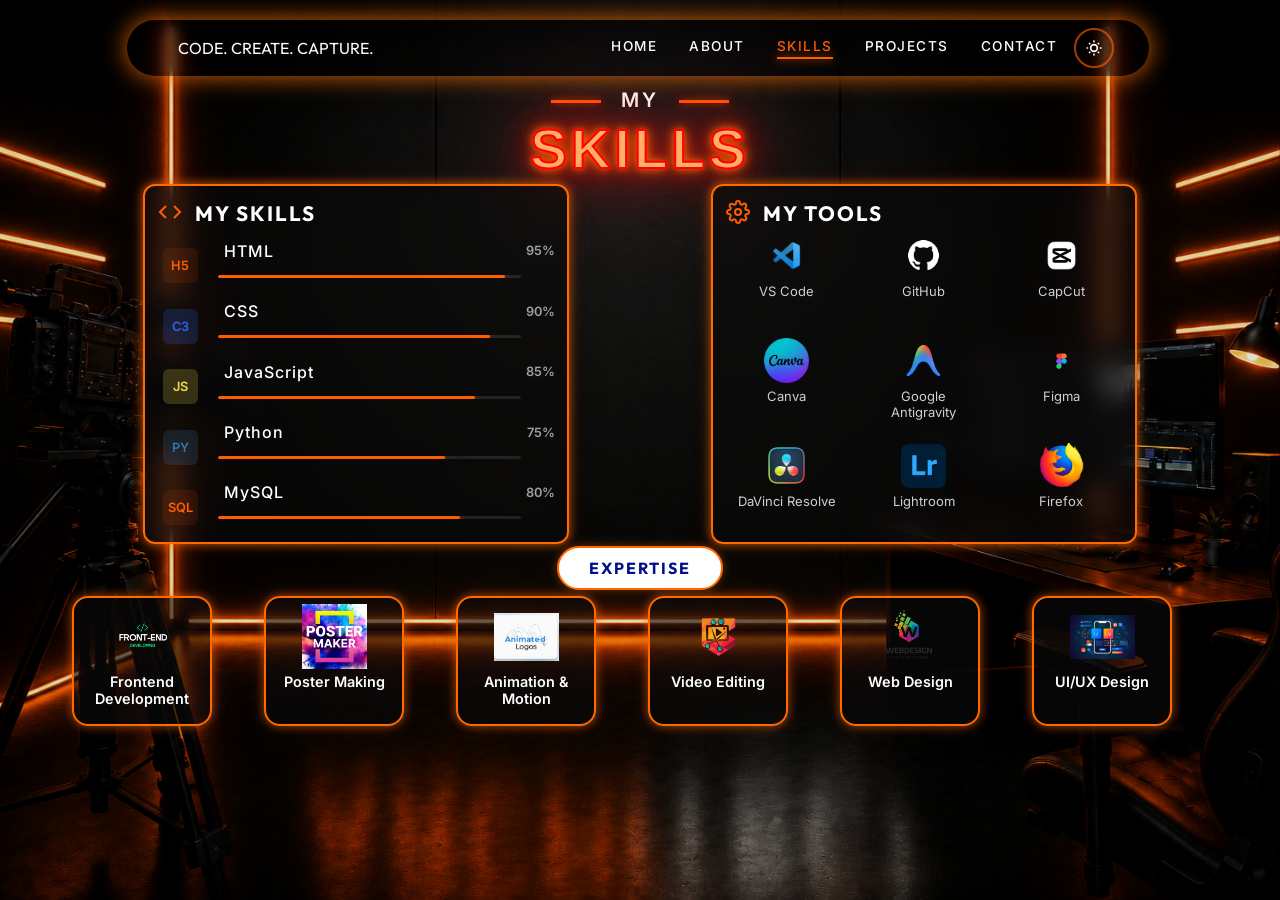
<file: skills.html>
<!DOCTYPE html>
<html lang="en">
<head>
    <meta charset="UTF-8">
    <meta name="viewport" content="width=device-width, initial-scale=1.0">
    <title>Visual Architect | Skills</title>
    <meta name="description" content="My Skills and Tools">
    <link rel="stylesheet" href="style.css">
    <link rel="stylesheet" href="mobile.css">
    <style>
.skills-main {
    padding-bottom: 4rem;
}

.skills-container {
    display: grid;
    grid-template-columns: 1fr 1fr;
    gap: -16rem;
    margin-bottom: 3rem;
}

.skills-card {
    background: var(--glass-bg);
    backdrop-filter: blur(12px);
    -webkit-backdrop-filter: blur(12px);
    border: 2px solid #ff6a00;   /* 1px → 2px */
    box-shadow:
        0 0 8px rgba(255,106,0,0.6),
        0 0 15px rgba(255,106,0,0.35);
    border-radius: 12px;
    padding: 0.8rem;
    width: 75%;
    margin: auto;
    margin-top: -80px;
    height: 360px;
}

.skills-card-header {
    display: flex;
    align-items: center;
    gap: 0.8rem;
    margin-bottom: 1.1rem;
    transform: translateY(10px);
}

.skills-card-header svg {
    width: 24px;
    height: 24px;
    margin-top: -10px;
    stroke: var(--neon-orange);
    fill: none;
    stroke-width: 2;
}

.skills-card-header h3 {
    font-family: var(--font-heading);
    font-size: 1.3rem;
    margin-top: -9px;
    letter-spacing: 2px;
    text-transform: uppercase;
}

/* Progress Bars */

.skill-item {
    margin-bottom: 1rem;
    margin-left: 60px;
}

.skill-info {
    display: flex;
    justify-content: space-between;
    align-items: center;
    margin-bottom: 0.4rem;
}

.skill-name-container {
    display: flex;
    align-items: center;
    gap: 1rem;
}

.skill-icon-badge{
    width: 35px;
    height: 35px;
    font-size: 0.8rem;

    margin-left: -55px;   /* Icon மட்டும் right-க்கு move ஆகும் */

    background: rgba(255, 94, 0, 0.1);
    border-radius: 6px;
    display: flex;
    align-items: center;
    justify-content: center;
    color: var(--neon-orange);
    font-weight: 600;
    transform: translateY(15px);
}

.skill-name {
    font-size: 1rem;
    font-weight: 500;
    margin-left: 10px;
    letter-spacing: 1px;
}

.skill-percentage {
    font-size: 0.8rem;
    margin-right: -1px;
    font-weight: 600;
    color: var(--text-secondary);
}

.progress-bar-bg {
    width: 90%;
    height: 3px;
    background: rgba(255,255,255,0.1);
    border-radius: 4px;
    overflow: hidden;
}

.progress-bar-fill {
    height: 100%;
    width: 0%;
    background: var(--neon-orange);
    border-radius: 4px;
    box-shadow: 0 0 10px var(--neon-orange);
    transition: width 1.5s ease-in-out;
}

/* Tools */

.tools-grid{
    display: grid;
    grid-template-columns: repeat(3, 1fr);
    gap: 22px 15px;
    justify-items: center;
    align-items: center;
}

.tool-item{
    display: flex;
    width: 85%;
    flex-direction: column;
    align-items: center;
    justify-content: center;
    text-align: center;
}

.tool-icon {
    width: 50px;
    height: 50px;
    display: flex;
    justify-content: center;
    align-items: center;
    transition: .3s;
}

.tool-item:hover .tool-icon {
    transform: translateY(-5px) scale(1.1);
}

.tool-name{
    font-size: 13px;
    margin-top: 6px;
    line-height: 1.2;
    min-height: 32px;
    color: #d0d0d0;
}

/* Expertise */

.expertise-section {
    margin-top: 4rem;
}

.expertise-header {
    display: flex;
    justify-content: center;
    align-items: center;
    gap: 1rem;
    margin-bottom:-0.6rem;
    margin-top: -110px;
}

.expertise-header h3 {
    font-family: var(--font-heading);
    font-size: 1rem;
    letter-spacing: 2px;
    text-transform: uppercase;
}

.expertise-grid {
    display: grid;
    grid-template-columns: repeat(6,1fr);
    gap: 1rem;
   transform: translateY(16px);
}

.expertise-card {
    background: var(--glass-bg);
    border: 2px solid #ff6a00;

    box-shadow:
        0 0 8px rgba(255,106,0,0.5),
        0 0 15px rgba(255,106,0,0.25);

    border-radius: 16px;
    padding: 1rem 0.6rem;
    width: 140px;
    min-height: 130px;
    text-align: center;
    display: flex;
    flex-direction: column;
    gap: 1rem;
    transition: .3s;
}

.expertise-card:hover {
    border-color: var(--neon-orange);
    box-shadow: 0 0 20px var(--neon-orange-dim);
    transform: translateY(-5px);
}

.expertise-icon {
    width: 42px;
    height: 42px;
    color: var(--neon-orange);
    margin: auto;
}

.expertise-title {
    font-size: .9rem;
    font-weight: 600;
    margin-top: -60px;
    color: #fff;
}
.expertise-badge{
    display: inline-block;
    padding: 10px 30px;

    background: #ffffff;
    color: #00108b;

    border: 2px solid #ff6a00;
    border-radius: 50px;

    font-size: 1.8rem;
    font-weight: 700;
    letter-spacing: 2px;
    text-transform: uppercase;

    box-shadow:
        0 0 10px rgba(255,106,0,0.4);
}

@media(max-width:1024px){
    .expertise-grid{
        grid-template-columns:repeat(3,1fr);
    }
}

@media(max-width:768px){

    .skills-container{
        grid-template-columns:1fr;
    }

    .tools-grid{
        grid-template-columns:repeat(3,1fr);
    }

    .expertise-grid{
        grid-template-columns:repeat(2,1fr);
    }
}
.skills-subtitle{
          font-size: 20px;
          font-weight: 600;
          position: relative;
          top: -20px;
          color: #ffffff;
          text-align: center;
          letter-spacing: 3px;
          margin-bottom: 20px;
          position: relative;
        }

        .skills-subtitle::before,
        .skills-subtitle::after{
          content: "";
          display: inline-block;
          width: 50px;
          height: 3px;
          background: var(--neon-orange);
          margin: 0 20px;
          vertical-align: middle;
          box-shadow: 0 0 10px var(--neon-orange);
        }
.skills-title{
           font-family: 'Montserrat', sans-serif;
           font-size: 55px;
           font-weight: 700;
           text-transform: uppercase;
           letter-spacing: 4px;

           color: #ffb066;
          -webkit-text-stroke: 2px #ff0000;

          text-shadow:
           0 0 4px #ff2222,
           0 0 8px #ff6a00,
           0 0 15px #ff6a00,
           0 0 30px #ff0000,
           0 0 60px #fd0404,
           0 0 120px #ff0000;

           margin: 0;
           position: relative;
           top: -35px;      /* மேலே ஏற்றும் */
           text-align: center;
}
.tool-image{
          width: 45px;
          height: 45px;
          object-fit: contain;
}
          

.tool-item:hover .tool-image{
    transform: scale(1.1);
}
.expertise-image{
    display: block;
    width: 65px;
    height: 65px;
    position: relative;
    top:  -30px;
    object-fit: contain;

    margin: 20px auto 18px auto;
}
        html,
        body {
             margin: 0;
             padding: 0;
             overflow: hidden;
             height: 100vh;
        }
    </style>
</head>
<body>
    <div class="page-bg common-bg"></div>
    <div class="bg-overlay"></div>

    <div class="container">
        <!-- Navigation -->
        <nav>
            <div class="logo">
                <div class="logo-icon">
                    <svg viewBox="0 0 24 24" stroke="currentColor" fill="none">
                        <rect x="3" y="7" width="18" height="13" rx="2" stroke-width="2"/>
                        <circle cx="12" cy="13" r="4" stroke-width="2"/>
                        <path d="M7 7V5a2 2 0 012-2h6a2 2 0 012 2v2" stroke-width="2"/>
                    </svg>
                </div>
                <div class="logo-text">
                    <span class="logo-subtitle">CODE. CREATE. CAPTURE.</span>
                </div>
            </div>

            <div class="nav-links">
                <a href="index.html">Home</a>
                <a href="about.html">About</a>
                <a href="skills.html" class="active">Skills</a>
                <a href="projects.html">Projects</a>
                <a href="contact.html">Contact</a>
            </div>
            <button class="hamburger" id="hamburger-btn" aria-label="Open menu">
               <svg viewBox="0 0 24 24" stroke="currentColor" fill="none">
                  <line x1="3" y1="6" x2="21" y2="6" stroke-width="2"/>
                  <line x1="3" y1="12" x2="21" y2="12" stroke-width="2"/>
                  <line x1="3" y1="18" x2="21" y2="18" stroke-width="2"/>
               </svg>
            </button>

            <div class="nav-controls">
                <button id="light-toggle" class="light-toggle" aria-label="Toggle Lighting">
                    <svg viewBox="0 0 24 24" stroke="currentColor" fill="none">
                        <circle cx="12" cy="12" r="4" stroke-width="2"/>
                        <path d="M12 3v2M12 19v2M5 12H3M21 12h-2M7.5 7.5L6 6M18 18l-1.5-1.5M7.5 16.5L6 18M18 6l-1.5 1.5" stroke-width="2"/>
                    </svg>
                </button>
            </div>
        </nav>

        <main class="skills-main">
            <div class="section-header">
                <section class="skills-hero">
                    <h3 class="skills-subtitle">MY</h3>
                   <h1 class="skills-title">SKILLS</h1>
                </section>
            </div>

            <div class="skills-container">
                <!-- Technical Skills -->
                <div class="skills-card">
                    <div class="skills-card-header">
                        <svg viewBox="0 0 24 24">
                            <path d="M16 18l6-6-6-6M8 6l-6 6 6 6"/>
                        </svg>
                        <h3>MY SKILLS</h3>
                    </div>
                    
                    <div class="skills-list">
                        <div class="skill-item">
                            <div class="skill-info">
                                <div class="skill-name-container">
                                    <div class="skill-icon-badge">H5</div>
                                    <span class="skill-name">HTML</span>
                                </div>
                                <span class="skill-percentage">95%</span>
                            </div>
                            <div class="progress-bar-bg">
                                <div class="progress-bar-fill" data-width="95%"></div>
                            </div>
                        </div>

                        <div class="skill-item">
                            <div class="skill-info">
                                <div class="skill-name-container">
                                    <div class="skill-icon-badge" style="background: rgba(41,101,241,0.2); color:#2965f1;">C3</div>
                                    <span class="skill-name">CSS</span>
                                </div>
                                <span class="skill-percentage">90%</span>
                            </div>
                            <div class="progress-bar-bg">
                                <div class="progress-bar-fill" data-width="90%"></div>
                            </div>
                        </div>

                        <div class="skill-item">
                            <div class="skill-info">
                                <div class="skill-name-container">
                                    <div class="skill-icon-badge" style="background: rgba(240,219,79,0.2); color:#f0db4f;">JS</div>
                                    <span class="skill-name">JavaScript</span>
                                </div>
                                <span class="skill-percentage">85%</span>
                            </div>
                            <div class="progress-bar-bg">
                                <div class="progress-bar-fill" data-width="85%"></div>
                            </div>
                        </div>

                        <div class="skill-item">
                            <div class="skill-info">
                                <div class="skill-name-container">
                                    <div class="skill-icon-badge" style="background: rgba(55,118,171,0.2); color:#3776AB;">PY</div>
                                    <span class="skill-name">Python</span>
                                </div>
                                <span class="skill-percentage">75%</span>
                            </div>
                            <div class="progress-bar-bg">
                                <div class="progress-bar-fill" data-width="75%"></div>
                            </div>
                        </div>
                        <div class="skill-item">

    <div class="skill-info">
        <div class="skill-name-container">
            <div class="skill-icon-badge mysql">SQL</div>
            <span class="skill-name">MySQL</span>
        </div>

        <span class="skill-percentage">80%</span>
    </div>

    <div class="progress-bar-bg">
        <div class="progress-bar-fill" data-width="80%"></div>
    </div>

</div>
                    </div>
                </div>

                <!-- Tools -->
                <div class="skills-card">
                    <div class="skills-card-header">
                        <svg viewBox="0 0 24 24">
                            <circle cx="12" cy="12" r="3"></circle>
                            <path d="M19.4 15a1.65 1.65 0 0 0 .33 1.82l.06.06a2 2 0 0 1 0 2.83 2 2 0 0 1-2.83 0l-.06-.06a1.65 1.65 0 0 0-1.82-.33 1.65 1.65 0 0 0-1 1.51V21a2 2 0 0 1-2 2 2 2 0 0 1-2-2v-.09A1.65 1.65 0 0 0 9 19.4a1.65 1.65 0 0 0-1.82.33l-.06.06a2 2 0 0 1-2.83 0 2 2 0 0 1 0-2.83l.06-.06a1.65 1.65 0 0 0 .33-1.82 1.65 1.65 0 0 0-1.51-1H3a2 2 0 0 1-2-2 2 2 0 0 1 2-2h.09A1.65 1.65 0 0 0 4.6 9a1.65 1.65 0 0 0-.33-1.82l-.06-.06a2 2 0 0 1 0-2.83 2 2 0 0 1 2.83 0l.06.06a1.65 1.65 0 0 0 1.82.33H9a1.65 1.65 0 0 0 1-1.51V3a2 2 0 0 1 2-2 2 2 0 0 1 2 2v.09a1.65 1.65 0 0 0 1 1.51 1.65 1.65 0 0 0 1.82-.33l.06-.06a2 2 0 0 1 2.83 0 2 2 0 0 1 0 2.83l-.06.06a1.65 1.65 0 0 0-.33 1.82V9a1.65 1.65 0 0 0 1.51 1H21a2 2 0 0 1 2 2 2 2 0 0 1-2 2h-.09a1.65 1.65 0 0 0-1.51 1z"></path>
                        </svg>
                        <h3>MY TOOLS</h3>
                    </div>
                    
                    <div class="tools-grid">

    <div class="tool-item">
        <img src="assets/icons/vscode.png" alt="VS Code" class="tool-image">
        <span class="tool-name">VS Code</span>
    </div>

    <div class="tool-item">
        <img src="assets/icons/github.png" alt="GitHub" class="tool-image">
        <span class="tool-name">GitHub</span>
    </div>

    <div class="tool-item">
        <img src="assets/icons/capcut.png" alt="CapCut" class="tool-image">
        <span class="tool-name">CapCut</span>
    </div>

    <div class="tool-item">
        <img src="assets/icons/canva.png" alt="Canva" class="tool-image">
        <span class="tool-name">Canva</span>
    </div>

    <div class="tool-item">
        <img src="assets/icons/google-antigravity.png" alt="Google Antigravity" class="tool-image">
        <span class="tool-name">Google Antigravity</span>
    </div>

    <div class="tool-item">
        <img src="assets/icons/figma.png" alt="Figma" class="tool-image">
        <span class="tool-name">Figma</span>
    </div>

    <div class="tool-item">
        <img src="assets/icons/davinci-resolve.png" alt="DaVinci Resolve" class="tool-image">
        <span class="tool-name">DaVinci Resolve</span>
    </div>

    <div class="tool-item">
        <img src="assets/icons/adobe-lightroom.png" alt="Adobe Lightroom" class="tool-image">
        <span class="tool-name">Lightroom</span>
    </div>

    <div class="tool-item">
        <img src="assets/icons/firefox.png" alt="Mozilla Firefox" class="tool-image">
        <span class="tool-name">Firefox</span>
    </div>

</div>
                </div>
            </div>

            <!-- Areas of Expertise -->
            <div class="expertise-section">
                <div class="expertise-header">
                    <h3 class="expertise-badge">EXPERTISE</h3>
                </div>
                
                <div class="expertise-grid">
                    <div class="expertise-card">

                          <img src="assets/icons/frontend.png"
                          alt="Frontend Development"
                          class="expertise-image">

                          <h4 class="expertise-title">Frontend Development</h4>

                    </div>

                    <div class="expertise-card">

                        <img src="assets/icons/poster.png" alt="Poster Making"class="expertise-image">

                        <h4 class="expertise-title">Poster Making</h4>
                    </div>

                    <div class="expertise-card">

                        <img src="assets/icons/animation.png" alt="Animation & Motion"class="expertise-image">

                        <h4 class="expertise-title">Animation & Motion</h4>
                    </div>

                    <div class="expertise-card">

                    <img src="assets/icons/video-editing.png"alt="Video Editing"class="expertise-image">

                        <h4 class="expertise-title">Video Editing</h4>
                    </div>

                    <div class="expertise-card">

                        <img src="assets/icons/webdesign.png"
                        alt="Web Design"
                        class="expertise-image">

                         <h4 class="expertise-title">Web Design</h4>

                    </div>

                    <div class="expertise-card">

                        <img src="assets/icons/ui-ux design.png" alt="UI/UX Design" class="expertise-image">

                        <h4 class="expertise-title">UI/UX Design</h4>

                    </div>
                </div>
            </div>
        </main>
    </div>

    <script src="script.js"></script>
    <script>
        // Trigger progress bar animations when page loads
        document.addEventListener('DOMContentLoaded', () => {
            setTimeout(() => {
                const progressBars = document.querySelectorAll('.progress-bar-fill');
                progressBars.forEach(bar => {
                    const width = bar.getAttribute('data-width');
                    bar.style.width = width;
                });
            }, 300);
        });
    </script>
    <script>
let navigating = false;

window.addEventListener("wheel", function(e){

    if(navigating) return;
    navigating = true;

    if(e.deltaY > 0){
        window.location.href = "projects.html";
    } else {
        window.location.href = "about.html";
    }

});
</script>
</body>
</html>
</file>
<file: style.css>
@import url('https://fonts.googleapis.com/css2?family=Inter:wght@300;400;500;600&family=Outfit:wght@300;400;500;600;700;800&display=swap');

:root {
  --bg-color: #030303;
  --text-primary: #ffffff;
  --text-secondary: #a0a0a0;
  --neon-orange: #ff5e00;
  --neon-orange-glow: rgba(255, 94, 0, 0.6);
  --neon-orange-dim: rgba(255, 94, 0, 0.2);
  --border-color: rgba(255, 255, 255, 0.1);
  --glass-bg: rgba(10, 10, 10, 0.6);
  --glass-border: rgba(255, 94, 0, 0.3);
  
  --font-heading: 'Outfit', sans-serif;
  --font-body: 'Inter', sans-serif;
}

* {
  margin: 0;
  padding: 0;
  box-sizing: border-box;
}

body {
  font-family: var(--font-body);
  background-color: var(--bg-color);
  color: var(--text-primary);
  overflow-x: hidden;
  transition: filter 0.5s ease;
}

/* Light Control Toggle */
body.light-off {
  filter: brightness(0.4) contrast(1.1);
}

a {
  text-decoration: none;
  color: inherit;
}

ul {
  list-style: none;
}

/* Background Image Wrappers */
.page-bg {
  position: fixed;
  top: 0;
  left: 0;
  width: 100%;
  height: 100%; /* 100vh-ku bathila 100% */
  z-index: -1;
  background-size: cover;
  background-position: center;
  background-repeat: no-repeat;
}

.home-bg {
  /* Setup updated mockup design with center wall horizontal light tube */
  
    background-image: url("assets/home-bg.jpg");
}
@media (max-width:768px){

    .home-bg{
        background-image: url("assets/home-bg-mobile.jpg");
        background-size: cover;
        background-position: center;
        background-repeat: no-repeat;
    }

}

.common-bg {
  background-image: url('assets/common-bg.jpg');
}

/* Overlay to darken background slightly for better readability */
.bg-overlay {
  position: absolute;
  top: 0;
  left: 0;
  width: 100%;
  height: 100%;
  background: rgba(0, 0, 0, 0.12);
  z-index: 0;
}

/* Layout */
.container {
  max-width: 1200px;
  margin: 0 auto;
  padding: 0 2rem;
  position: relative;
  z-index: 1;
}

/* Navbar */
nav{
    display:flex;
    justify-content:space-between;
    align-items:center;
    width:90%;
    margin-top:20px;
    margin-left: 55px;
    padding:8px 35px;
    background:rgba(0, 0, 0, 0.345);
    backdrop-filter:blur(6px);
    border:2px var(--neon-orange-glow) rgba(255, 94, 0, 0.641);
    border-radius:30px;
    box-shadow:
    0 0 25px rgba(253, 114, 1, 0.859),
    inset 0 0 1px rgba(255, 255, 255, 0.079);
}

.logo {
  display: flex;
  align-items: center;
  gap: 1rem;
}

.logo-text {
  font-family: var(--font-heading);
  display: flex;
  flex-direction: column;
}

.logo-title {
  font-size: 1.2rem;
  font-weight: 500;
  letter-spacing: 1px;
}

.nav-links {
  display: flex;
  gap: 2rem;
  margin-left: 220px;
}

.nav-links a {
  font-family: var(--font-body);
  font-size: 0.85rem;
  font-weight: 500;
  text-transform: uppercase;
  letter-spacing: 1.5px;
  transition: color 0.3s ease;
  position: relative;
  padding-bottom: 5px;
}

.nav-links a:hover {
  color: var(--neon-orange);
}

.nav-links a.active {
  color: var(--neon-orange);
}

.nav-links a.active::after {
  content: '';
  position: absolute;
  bottom: 0;
  left: 0;
  width: 100%;
  height: 2px;
  background-color: var(--neon-orange);
  box-shadow: 0 0 10px var(--neon-orange);
}

.nav-controls {
  display: flex;
  align-items: center;
}

.light-toggle {
  background:none;
  border: none;
  cursor: pointer;
  color: var(--neon-black);
  display: flex;
  align-items: center;
  justify-content: center;
  transition: all 0.3s ease;
  width: 40px;
  height: 40px;
  border: 2px solid rgba(255, 94, 0, 0.641);
  border-radius: 30px;
}

.light-toggle svg {
  width: 20px;
  height: 20px;
  fill: none;
  stroke: currentColor;
  stroke-width: 2;
}

.light-toggle:hover {
  filter: drop-shadow(0 0 8px var(--neon-orange));
  background: rgba(255, 255, 255, 0.522);
}

/* Utilities */
.neon-text-outline {
  color: transparent;
  -webkit-text-stroke: 1px var(--neon-orange);
  text-shadow: 0 0 10px var(--neon-orange-dim);
}

.neon-text-solid {
  color: var(--neon-orange);
  text-shadow: 0 0 15px var(--neon-orange-glow), 0 0 30px var(--neon-orange-dim);
}

.glass-card {
  background: var(--glass-bg);
  backdrop-filter: blur(12px);
  -webkit-backdrop-filter: blur(12px);
  border: 1px solid var(--glass-border);
  border-radius: 12px;
  padding: 2rem;
  box-shadow: 0 8px 32px rgba(0, 0, 0, 0.3);
  transition: all 0.3s ease;
}

.glass-card:hover {
  border-color: var(--neon-orange);
  box-shadow: 0 8px 32px rgba(0, 0, 0, 0.5), 0 0 15px var(--neon-orange-dim);
}

/* Buttons */
.btn-primary {
  background-color: var(--neon-orange);
  color: #fff; /* Text color change from black to white */
  font-weight: 500;
  font-family: var(--font-body);
  font-size: 0.9rem;
  width: 250px;
  height: 60px;
  padding: 0.8rem 1.8rem;
  border-radius: 8px;
  border: none;
  cursor: pointer;
  display: flex;
  align-items: center;
  justify-content: center;
  gap: 0.5rem;
  transition: all 0.3s ease;
  box-shadow: 0 0 15px var(--neon-orange-dim);
  letter-spacing: 0.5px;
}

.btn-primary:hover {
  box-shadow: 0 0 25px var(--neon-orange-glow);
  transform: translateY(-2px);
}

.btn-outline {
  background: transparent;
  color: #fff;
  font-weight: 500;
  font-family: var(--font-body);
  font-size: 0.9rem;
  width: 250px;
  height: 60px;
  padding: 0.8rem 1.8rem;
  border-radius: 8px;
  border: 2px solid var(--neon-orange);
  cursor: pointer;
  display: inline-flex;
  align-items: center;
  justify-content: center;
  gap: 0.5rem;
  transition: all 0.3s ease;
  letter-spacing: 0.5px;
}

.btn-outline:hover {
  border-color: var(--neon-orange);
  box-shadow: 0 0 15px var(--neon-orange-dim);
  color: var(--neon-orange);
}

.btn-outline svg {
  stroke: currentColor;
}

/* Section Headings */
.section-header {
  text-align: center;
  margin-bottom: 3rem;
  position: relative;
  padding-top: 2rem;
}

.section-header h2 {
  font-family: var(--font-heading);
  font-size: 4rem;
  font-weight: 800;
  letter-spacing: 5px;
  display: inline-block;
  position: relative;
  text-transform: uppercase;
  color: transparent;
  -webkit-text-stroke: 1.5px var(--neon-orange);
  text-shadow: 0 0 15px rgba(255, 94, 0, 0.4);
}

.section-header .my-text {
  font-family: var(--font-body);
  font-size: 1.2rem;
  font-weight: 500;
  letter-spacing: 3px;
  position: absolute;
  top: 0;
  left: 50%;
  transform: translateX(-50%);
  color: #fff;
  background: var(--bg-color);
  padding: 0 15px;
  z-index: 2;
}

.section-header .header-lines {
  position: absolute;
  top: 10px;
  left: 50%;
  transform: translateX(-50%);
  width: 250px;
  display: flex;
  justify-content: space-between;
  align-items: center;
  z-index: 1;
}

.section-header .header-lines::before,
.section-header .header-lines::after {
  content: '';
  width: 40px;
  height: 2px;
  background: var(--neon-orange);
  box-shadow: 0 0 10px var(--neon-orange);
}

.section-header p {
  color: var(--text-secondary);
  font-size: 1rem;
  margin-top: 1rem;
}

/* Main Content Area */
main {
  min-height: calc(100vh - 100px);
  display: flex;
  flex-direction: column;
}

/* Footer elements */
.scroll-down {
  position: absolute;
  bottom: 2rem;
  left: 50%;
  transform: translateX(-50%);
  display: flex;
  flex-direction: column;
  align-items: center;
  gap: 0.5rem;
  color: var(--text-secondary);
  font-size: 0.8rem;
  letter-spacing: 2px;
  text-transform: uppercase;
}

.scroll-down svg {
  stroke: var(--neon-orange);
  animation: bounce 2s infinite;
}

@keyframes bounce {
  0%, 20%, 50%, 80%, 100% {
    transform: translateY(0);
  }
  40% {
    transform: translateY(-10px);
  }
  60% {
    transform: translateY(-5px);
  }
}

/* Responsive */
@media (max-width: 768px) {
  .nav-links {
    display: none;
  }
  .section-header h2 {
    font-size: 2.5rem;
  }
  .section-header .my-text {
    font-size: 1rem;
    top: 5px;
  }
}

/* Home Page Specific */
.home-main {
  display: flex;
  flex-direction: column;
  align-items: center;
  justify-content: flex-end;
  padding-bottom: 8rem;
  height: calc(100vh - 100px);
}

.hero-content {
  display: flex;
  flex-direction: column;
  align-items: center;
  margin-top: 3rem;
}

.role-pill {
  border: 1px solid var(--neon-orange);
  padding: 0.6rem 2rem;
  position: relative;
  top: 30px;
  border-radius: 6px;
  font-family: var(--font-body);
  font-size: 1.2rem;
  font-weight: 500;
  letter-spacing: 2px;
  text-transform: uppercase;
  margin-bottom: 1.5rem;
  box-shadow: inset 0 0 10px rgba(255, 94, 0, 0.2), 0 0 10px rgba(255, 94, 0, 0.2);
  background: rgba(0, 0, 0, 0.4);
  backdrop-filter: blur(4px);
}

.hero-subtitle {
    font-size: 1.1rem;
    color: #ddd;
    position: relative;
    top: 30px;  
    margin-bottom: 2rem;
    font-weight: 300;
    letter-spacing: 1px;
}

.hero-buttons{
    display:flex;
    gap:1.5rem;

    position:relative;
    margin-right: 10px;
    top: 15px;
}
.social-icons {
   display: flex;
   justify-content: center;
   align-items: center;
   gap: 25px; /* Spaces neat ah professional gap level ku */
   margin-top: 35px;
}

.social-icon {
    display: flex;
    align-items: center;
    justify-content: center;
    width: 50px;
    height: 50px;
    border-radius: 50%; /* Pure geometric round circles */
    border: 1px solid rgba(255, 94, 0, 0.3); /* Premium subtle low-opacity orange outline */
    background: rgba(0, 0, 0, 0.4); /* Transparent dark background glass feel */
    backdrop-filter: blur(5px);
    color: var(--neon-orange); /* Main bright subtle text color */
    transition: all 0.4s cubic-bezier(0.175, 0.885, 0.32, 1.275); /* Smooth springy transition effect */
}

/* Icons sizing inside the layout box */
.social-icon i {
    font-size: 20px; /* Over-size panna koodathu, 20px thaan perfect geometric feel tharum */
    color: var(--neon-orange) !important; /* Specific global solid standard dynamic over-rides element lines */
}

/* Elegant Hover Effect Matching the UI Mockup */
.social-icon:hover {
    color: #ffffff !important;
    border-color: var(--neon-orange);
    background: var(--neon-orange); /* Hover pannumpothu pure solid custom background filled shift */
    box-shadow: 0 0 20px var(--neon-orange-glow); /* Premium smooth glow matching top headers */
    transform: translateY(-5px); /* Gentle standard dynamic shift */
}

.social-icon:hover i {
    color: #000000 !important; /* Circle fill aagumpothu icon dynamic ah black color-la contrast look tharum */
}

/* Cursor style remove mode */
#role-text{
    padding-right:5px;
}

.social-icon-large i{
    font-size:40px;
    transition:0.3s ease;
}

.social-icon-large:hover i{
    transform:scale(1.15);
}

.github i{
    color:#ffffff;
}

.linkedin i{
    color:#0A66C2;
}

.instagram i{
    color:#E4405F;
}

.email i{
    color:#ff7a00;
}

/* Contact Hero */
.contact-hero{
    text-align:center;
    margin-top:80px;
    margin-bottom:60px;
    position:relative;
}
@media (max-width: 768px) {

  nav{
    width:95%;
    margin:15px auto;
    padding:10px 20px;
  }

  .logo-title{
    font-size:16px;
  }

  .nav-links{
    display:none;
  }

  .home-main{
    height:100vh;
    justify-content:flex-start;
    padding:150px 20px 40px;
  }

  .hero-content{
    margin-top:0;
    text-align:center;
    position:relative;
    top:-80px;
  }

  .role-pill{
    top:0;
    font-size:16px;
    padding:10px 18px;
  }

  .hero-subtitle{
    top:0;
    width:100%;
    max-width:320px;
    font-size:15px;
    line-height:1.7;
  }

  .hero-buttons{
    flex-direction:column;
    width:100%;
    top:0;
    gap:15px;
    margin-right:0;
    align-items:center;
  }

  .hero-buttons a{
    width:90%;
    max-width:280px;
  }

  .social-icons{
    gap:18px;
    margin-top:20px;
  }

  .scroll-indicator{
    bottom:15px;
  }
}
@media (max-width: 768px) {

  .page-bg{
    background-position: center top;
    background-size: cover;
  }

  .home-bg{
    background-image: url("assets/home-bg-mobile.jpg");
    background-position:center;
    background-size:cover;
    background-repeat:no-repeat;
  }

}
</file>
<file: mobile.css>
/* ============================================================
   MOBILE.CSS — Responsive overrides ONLY
   Desktop layout is never touched here.
   All rules (except .hamburger base + .mobile-nav-overlay base)
   live inside @media queries.
   ============================================================ */

/* ----------------------------------------------------------
   HAMBURGER BUTTON  (hidden on desktop)
   ---------------------------------------------------------- */
.hamburger {
    display: none;
}

/* ----------------------------------------------------------
   MOBILE OVERLAY NAV DRAWER (hidden on desktop)
   ---------------------------------------------------------- */
.mobile-nav-overlay {
    display: none;
    position: fixed;
    top: 0;
    left: 0;
    width: 100%;
    height: 100%;
    background: rgba(0, 0, 0, 0.88);
    backdrop-filter: blur(12px);
    -webkit-backdrop-filter: blur(12px);
    z-index: 9999;
    flex-direction: column;
    align-items: center;
    justify-content: center;
    gap: 2.5rem;
    opacity: 0;
    pointer-events: none;
    transition: opacity 0.35s ease;
}

.mobile-nav-overlay.open {
    display: flex;
    opacity: 1;
    pointer-events: all;
}

.mobile-nav-overlay a {
    font-family: 'Outfit', sans-serif;
    font-size: 1.5rem;
    font-weight: 600;
    letter-spacing: 3px;
    text-transform: uppercase;
    color: #fff;
    transition: color 0.3s, text-shadow 0.3s;
}

.mobile-nav-overlay a.active,
.mobile-nav-overlay a:hover {
    color: #ff5e00;
    text-shadow: 0 0 12px rgba(255,94,0,0.6);
}

.mobile-nav-close {
    position: absolute;
    top: 1.5rem;
    right: 1.5rem;
    background: none;
    border: 2px solid rgba(255, 94, 0, 0.6);
    border-radius: 50%;
    width: 44px;
    height: 44px;
    display: flex;
    align-items: center;
    justify-content: center;
    cursor: pointer;
    color: #fff;
    font-size: 1.5rem;
    transition: background 0.3s;
}

.mobile-nav-close:hover {
    background: rgba(255, 94, 0, 0.35);
}

/* ============================================================
   768px BREAKPOINT — Tablets and large phones
   ============================================================ */
@media (max-width: 768px) {

    /* --- GLOBAL RESETS --- */
    html, body {
        overflow-x: hidden !important;
        overflow-y: auto !important;
        height: auto !important;
    }

    .container {
        padding: 0 1rem;
    }

    /* --- NAV --- */
    nav {
        width: calc(100% - 2rem) !important;
        margin: 12px auto !important;
        margin-left: auto !important;
        padding: 10px 16px !important;
        display: flex !important;
        align-items: center !important;
        justify-content: space-between !important;
    }

    /* Hide desktop nav links */
    .nav-links {
        display: none !important;
    }

    /* Show hamburger */
    .hamburger {
        display: flex;
        align-items: center;
        justify-content: center;
        width: 40px;
        height: 40px;
        background: none;
        border: 2px solid rgba(255, 94, 0, 0.6);
        border-radius: 8px;
        cursor: pointer;
        color: #fff;
        flex-shrink: 0;
        order: 2;
    }

    .hamburger svg {
        width: 22px;
        height: 22px;
        stroke: #ff5e00;
        stroke-width: 2;
        fill: none;
    }

    .nav-controls {
        order: 3;
    }

    .logo {
        order: 1;
        flex: 1;
    }

    /* --- LOGO TEXT SIZE --- */
    .logo .orange,
    .logo .white,
    .logo-title,
    .logo-subtitle {
        font-size: 13px !important;
    }

    /* --- SECTION HEADERS --- */
    .section-header h2 {
        font-size: 2.2rem !important;
        letter-spacing: 3px;
    }

    .section-header .my-text {
        font-size: 0.9rem;
    }

    /* --- BUTTONS --- */
    .btn-primary,
    .btn-outline {
        width: 100%;
        max-width: 300px;
    }

    /* ================================================
       INDEX / HOME PAGE
       ================================================ */
    .home-main {
        height: 100svh !important;
        padding: 0 1.5rem 5rem !important;
        justify-content: flex-end !important;
    }

    .hero-content {
        margin-top: 0 !important;
        text-align: center !important;
        width: 100% !important;
        top: 0 !important;
        position: relative !important;
    }

    .role-pill {
        font-size: 0.95rem !important;
        padding: 0.55rem 1.2rem !important;
        top: 0 !important;
        margin-bottom: 1rem !important;
    }

    .hero-subtitle {
        top: 0 !important;
        font-size: 0.95rem !important;
        line-height: 1.7 !important;
        max-width: 320px !important;
        margin: 0 auto 1.5rem !important;
        position: relative !important;
    }

    .hero-buttons {
        flex-direction: column !important;
        align-items: center !important;
        top: 0 !important;
        margin-right: 0 !important;
        gap: 1rem !important;
        width: 100% !important;
        position: relative !important;
    }

    .hero-buttons a {
        width: 100% !important;
        max-width: 300px !important;
    }

    .social-icons {
        gap: 16px !important;
        margin-top: 1.5rem !important;
    }

    .scroll-down {
        bottom: 1rem !important;
    }

    /* ================================================
       ABOUT PAGE
       ================================================ */
    .about-main {
        min-height: auto !important;
        gap: 1.5rem !important;
        padding: 1rem 0 3rem !important;
        overflow-y: auto !important;
    }

    .about-content {
        grid-template-columns: 1fr !important;
        gap: 1.5rem !important;
        margin-left: 0 !important;
        top: 0 !important;
        position: relative !important;
        padding: 0 0.5rem !important;
    }

    .photo-frame {
        width: 200px !important;
        height: 260px !important;
        margin: 0 auto 1rem !important;
        position: relative !important;
        top: 0 !important;
        left: 0 !important;
        margin-left: auto !important;
    }

    .about-text-container {
        gap: 1rem !important;
        text-align: center !important;
    }

    .about-label {
        font-size: 1rem !important;
        text-align: center !important;
    }

    .about-title {
        font-size: 1.7rem !important;
        text-align: center !important;
    }

    .about-subtitle {
        font-size: 1.1rem !important;
        text-align: center !important;
    }

    .about-description {
        font-size: 0.95rem !important;
        max-width: 100% !important;
        text-align: center !important;
        line-height: 1.75 !important;
    }

    .about-buttons {
        flex-direction: column !important;
        align-items: center !important;
        top: 0 !important;
        left: 0 !important;
        gap: 1rem !important;
        width: 100% !important;
        position: relative !important;
    }

    .about-buttons a {
        width: 100% !important;
        max-width: 300px !important;
    }

    .stats-cards {
        grid-template-columns: 1fr !important;
    }

    /* ================================================
       SKILLS PAGE
       ================================================ */
    .skills-main {
        padding-bottom: 3rem !important;
        overflow-y: auto !important;
    }

    .skills-title {
        font-size: 2.5rem !important;
        top: 0 !important;
        -webkit-text-stroke: 1px #ff0000 !important;
        position: relative !important;
    }

    .skills-subtitle {
        top: 0 !important;
        font-size: 15px !important;
        position: relative !important;
    }

    .skills-container {
        grid-template-columns: 1fr !important;
        gap: 1.5rem !important;
        margin-bottom: 2rem !important;
    }

    .skills-card {
        width: 95% !important;
        height: auto !important;
        margin-top: 0 !important;
        padding: 1.2rem !important;
    }

    .skill-item {
        margin-left: 20px !important;
    }

    .skill-icon-badge {
        margin-left: 0 !important;
        transform: none !important;
    }

    .tools-grid {
        grid-template-columns: repeat(3, 1fr) !important;
        gap: 12px 8px !important;
    }

    /* Expertise section */
    .expertise-header {
        margin-top: 0 !important;
        margin-bottom: 1.5rem !important;
    }

    .expertise-grid {
        grid-template-columns: repeat(2, 1fr) !important;
        transform: none !important;
        gap: 0.8rem !important;
        justify-items: center !important;
    }

    .expertise-card {
        width: 100% !important;
        min-height: 110px !important;
    }

    .expertise-image {
        top: 0 !important;
        margin: 10px auto 8px !important;
        position: relative !important;
    }

    .expertise-title {
        margin-top: -40px !important;
        font-size: 0.8rem !important;
    }

    .expertise-badge {
        font-size: 1.1rem !important;
        padding: 6px 18px !important;
    }

    /* ================================================
       PROJECTS PAGE
       ================================================ */
    .projects-main {
        padding-bottom: 3rem !important;
    }

    .projects-grid {
        grid-template-columns: 1fr !important;
    }

    .project-card {
        flex-direction: column !important;
    }

    .project-img-container,
    .project-content {
        width: 100% !important;
    }

    .project-img-container {
        height: 160px !important;
        border-right: none !important;
        border-bottom: 1px solid rgba(255, 255, 255, 0.05) !important;
    }

    .project-filters {
        gap: 0.6rem !important;
        flex-wrap: wrap !important;
    }

    .filter-btn {
        padding: 0.5rem 1.2rem !important;
        font-size: 0.78rem !important;
    }

    .cta-banner {
        flex-direction: column !important;
        text-align: center !important;
        gap: 1.5rem !important;
        padding: 1.2rem !important;
    }

    .cta-text {
        flex-direction: column !important;
        gap: 0.8rem !important;
        align-items: center !important;
    }

    /* ================================================
       CONTACT PAGE
       ================================================ */
    .contact-main {
        padding-bottom: 3rem !important;
        overflow-y: auto !important;
    }

    .contact-hero {
        margin-top: 1rem !important;
        margin-bottom: 0.5rem !important;
    }

    .contact-subtitle {
        font-size: 11px !important;
        top: 0 !important;
        position: relative !important;
        letter-spacing: 2px !important;
        margin-bottom: 5px !important;
    }

    .contact-title {
        font-size: 2.2rem !important;
        top: 0 !important;
        position: relative !important;
        -webkit-text-stroke: 1px #ff0000 !important;
    }

    .contact-description {
        top: 0 !important;
        position: relative !important;
        font-size: 13px !important;
        margin-bottom: 0.8rem !important;
    }

    /* Contact grid — stack vertically */
    .contact-grid {
        grid-template-columns: 1fr !important;
        top: 0 !important;
        position: relative !important;
        gap: 1.2rem !important;
        margin-bottom: 1.5rem !important;
    }

    .contact-left-card {
        left: 0 !important;
        position: relative !important;
        min-height: auto !important;
    }

    .contact-card:last-child {
        width: 100% !important;
        left: 0 !important;
        position: relative !important;
        justify-self: auto !important;
    }

    .form-row {
        grid-template-columns: 1fr !important;
        gap: 1rem !important;
    }

    .info-value {
        font-size: 0.85rem !important;
        word-break: break-word !important;
    }

    /* Social banner */
    .social-banner {
        top: 0 !important;
        position: relative !important;
        padding: 1.5rem 1rem !important;
        margin-bottom: 1.5rem !important;
    }

    .social-icons-large {
        gap: 1rem !important;
        flex-wrap: wrap !important;
        justify-content: center !important;
    }

    /* Footer */
    .footer {
        margin-top: 1rem !important;
        flex-direction: column !important;
        gap: 0.5rem !important;
        text-align: center !important;
    }

    /* ================================================
       SUCCESS / ACHIEVEMENTS PAGE
       ================================================ */
    .success-main {
        padding-top: 80px !important;
        width: 95% !important;
        overflow-y: auto !important;
    }

    .success-title {
        font-size: 2.2rem !important;
        top: 0 !important;
        position: relative !important;
        -webkit-text-stroke: 1px #ff0000 !important;
    }

    .success-subtitle {
        top: 0 !important;
        position: relative !important;
        font-size: 0.85rem !important;
        letter-spacing: 1.5px !important;
        margin-bottom: 1.5rem !important;
    }

    .section-title {
        font-size: 1.6rem !important;
        top: 0 !important;
        position: relative !important;
        margin: 1.5rem 0 1rem !important;
    }

    .card-grid {
        grid-template-columns: repeat(2, 1fr) !important;
        gap: 16px !important;
    }

    .card {
        top: 0 !important;
        position: relative !important;
        max-width: 100% !important;
    }

    .card img {
        height: 140px !important;
    }

    .card-body h3 {
        font-size: 0.95rem !important;
    }

    .card-body p {
        font-size: 12px !important;
    }

    /* Background */
    .page-bg {
        background-position: center top !important;
        background-size: cover !important;
    }

    .home-bg {
        background-image: url("assets/home-bg-mobile.jpg") !important;
        background-position: center !important;
        background-size: cover !important;
        background-repeat: no-repeat !important;
    }
}

/* ============================================================
   480px BREAKPOINT — Small phones
   ============================================================ */
@media (max-width: 480px) {

    /* Nav */
    nav {
        padding: 8px 12px !important;
    }

    .logo .orange,
    .logo .white,
    .logo-title,
    .logo-subtitle {
        font-size: 12px !important;
    }

    /* Section headings */
    .section-header h2 {
        font-size: 1.8rem !important;
    }

    .skills-title,
    .contact-title,
    .success-title {
        font-size: 1.8rem !important;
    }

    /* Home hero */
    .role-pill {
        font-size: 0.8rem !important;
        letter-spacing: 1.5px !important;
    }

    .hero-subtitle {
        font-size: 0.85rem !important;
        max-width: 100% !important;
    }

    /* About */
    .about-title {
        font-size: 1.4rem !important;
    }

    .photo-frame {
        width: 160px !important;
        height: 210px !important;
    }

    /* Skills */
    .tools-grid {
        grid-template-columns: repeat(3, 1fr) !important;
    }

    .expertise-grid {
        grid-template-columns: repeat(2, 1fr) !important;
    }

    /* Projects */
    .filter-btn {
        font-size: 0.72rem !important;
        padding: 0.45rem 0.9rem !important;
    }

    /* Certificates / success */
    .card-grid {
        grid-template-columns: 1fr !important;
    }

    .card img {
        height: 160px !important;
    }

    /* Contact */
    .info-value {
        font-size: 0.82rem !important;
    }

    .contact-subtitle {
        font-size: 9px !important;
    }

    .social-icons-large {
        gap: 0.8rem !important;
    }

    /* Buttons */
    .btn-primary,
    .btn-outline {
        font-size: 0.82rem !important;
        height: 52px !important;
    }

    /* Social icons on home */
    .social-icon {
        width: 42px !important;
        height: 42px !important;
    }
}
</file>
